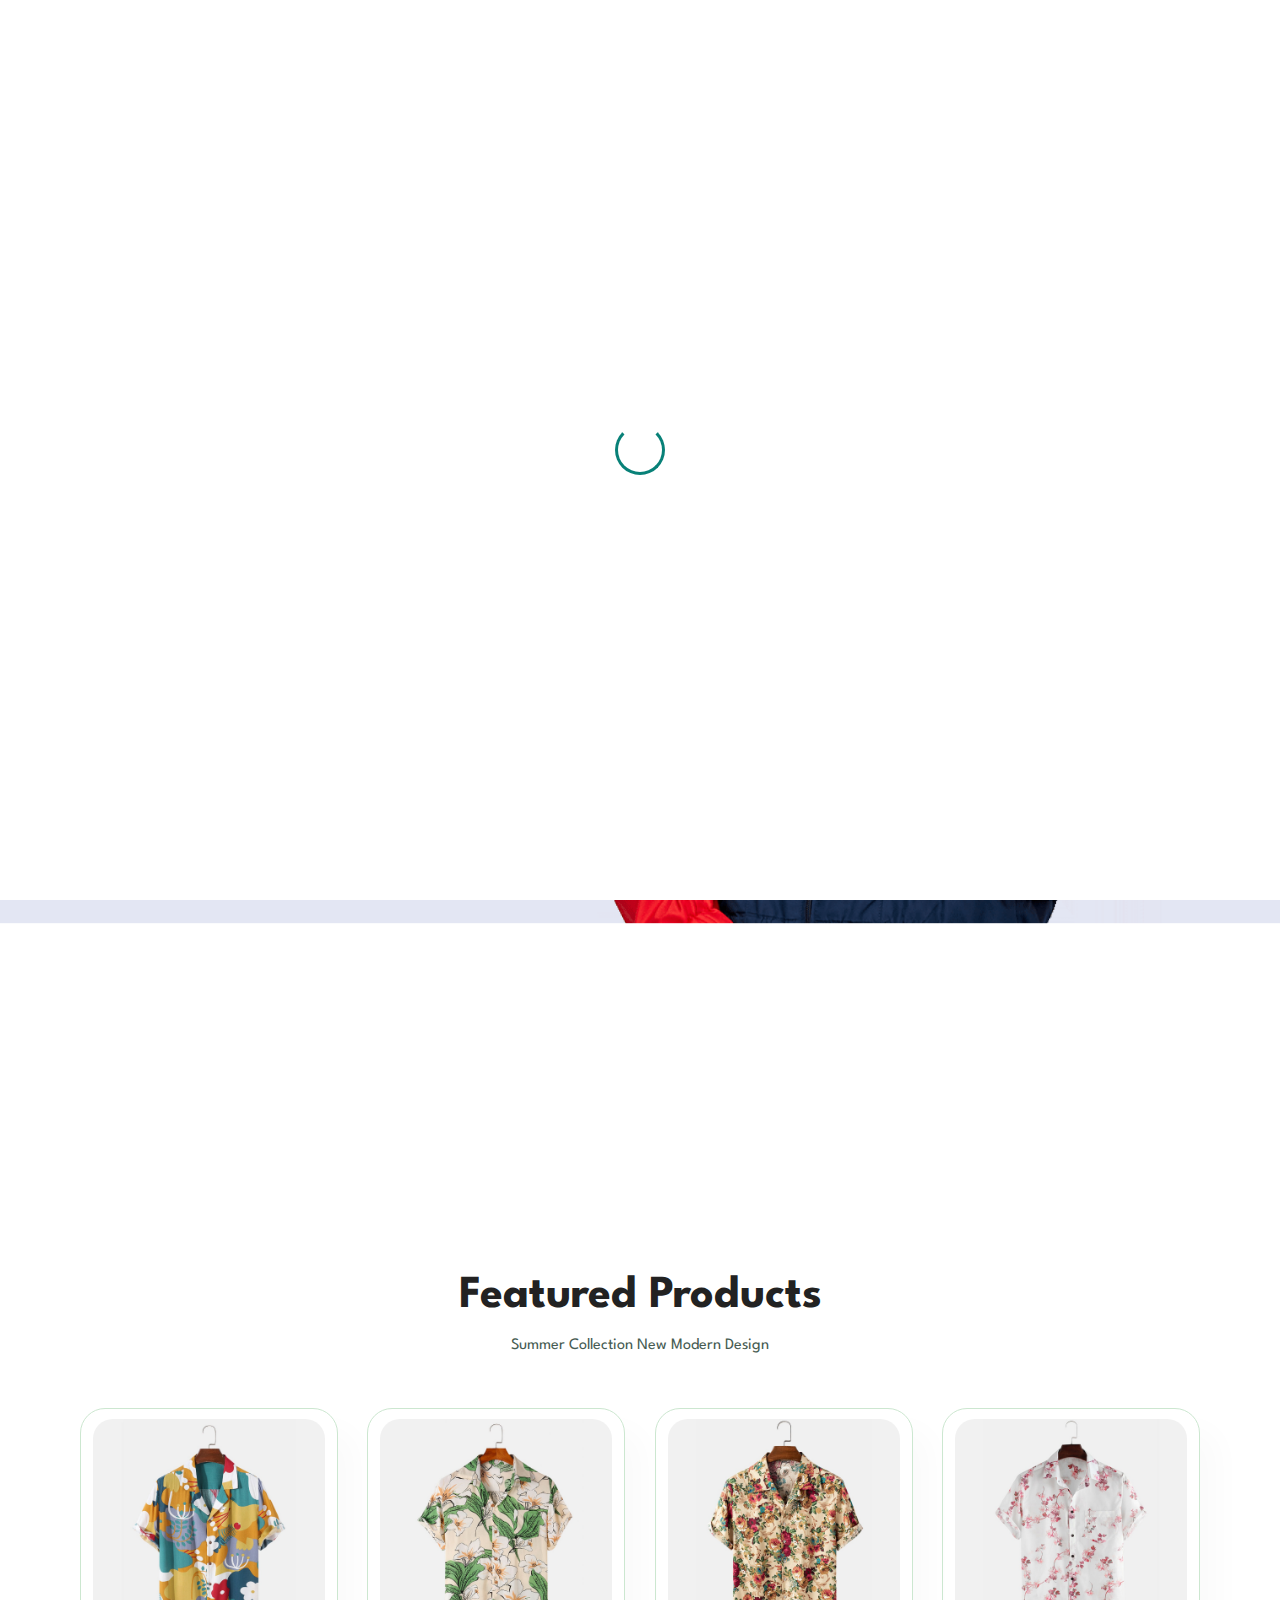
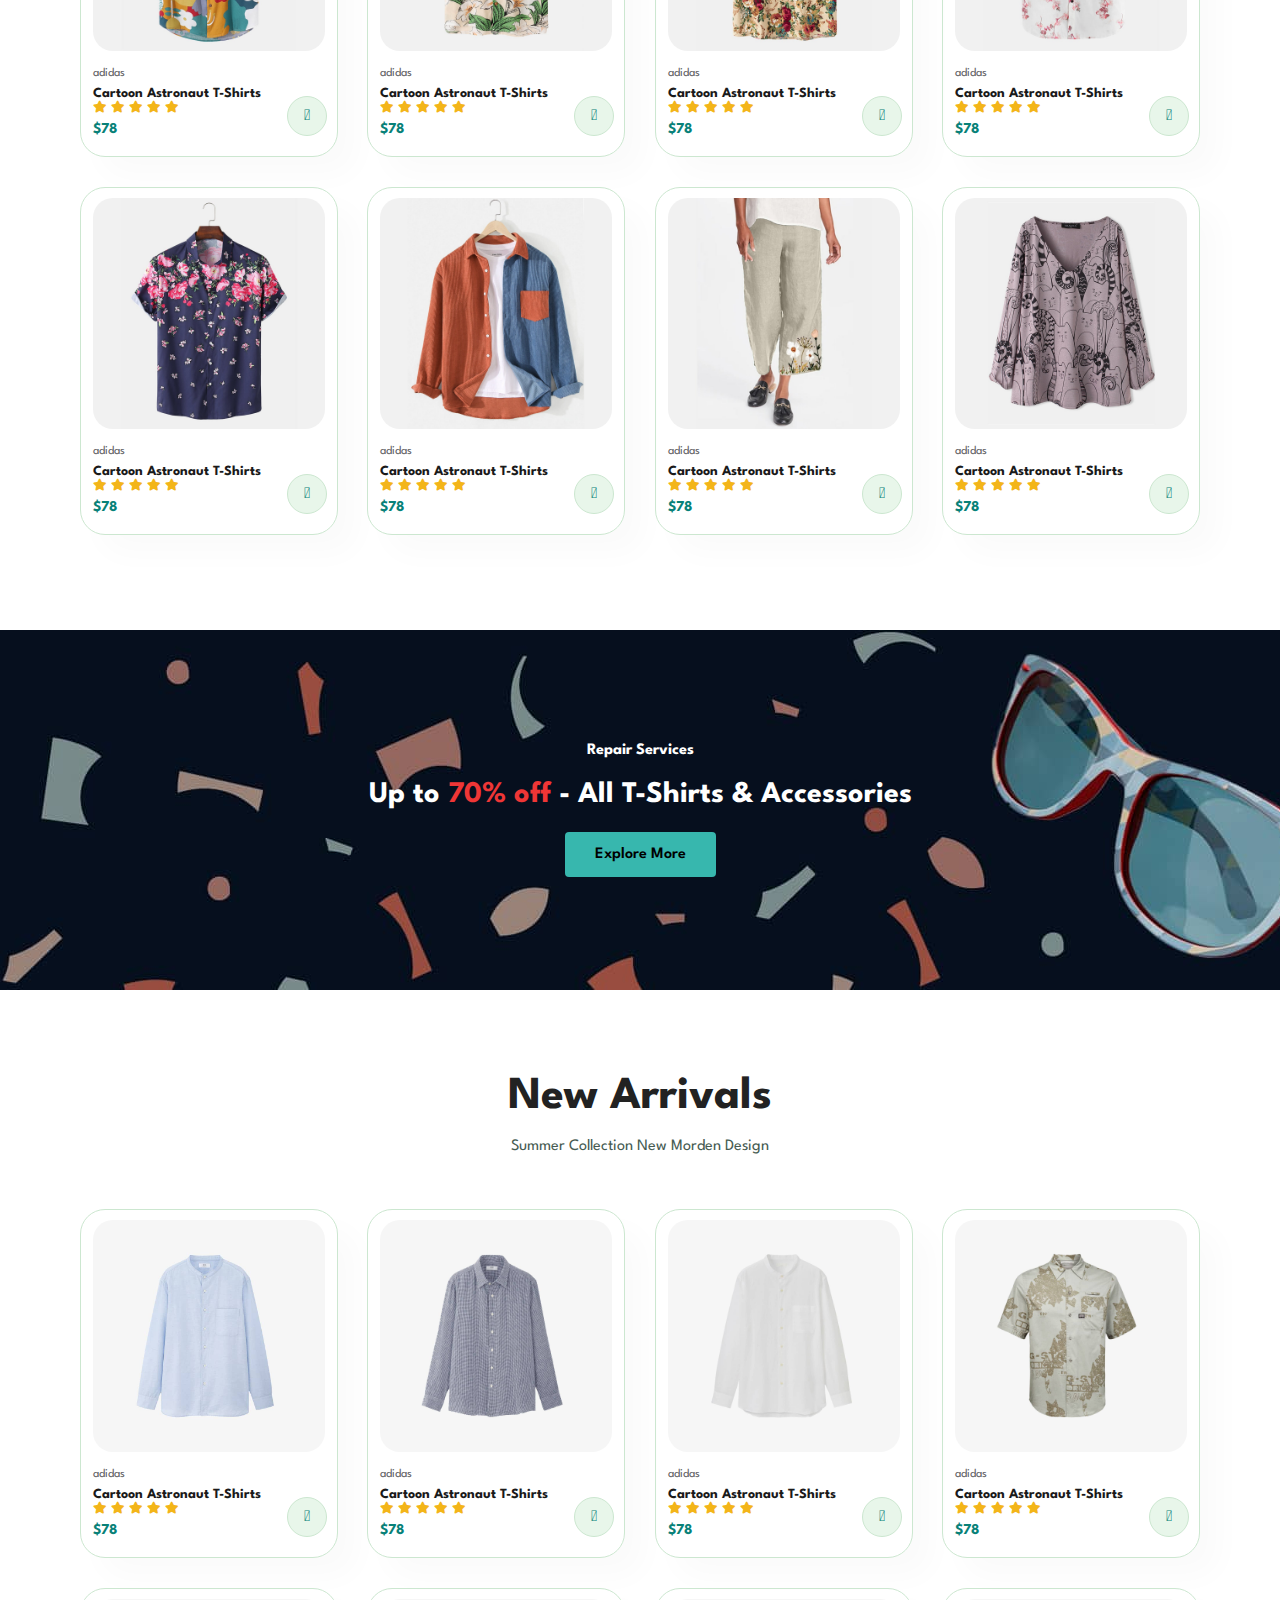
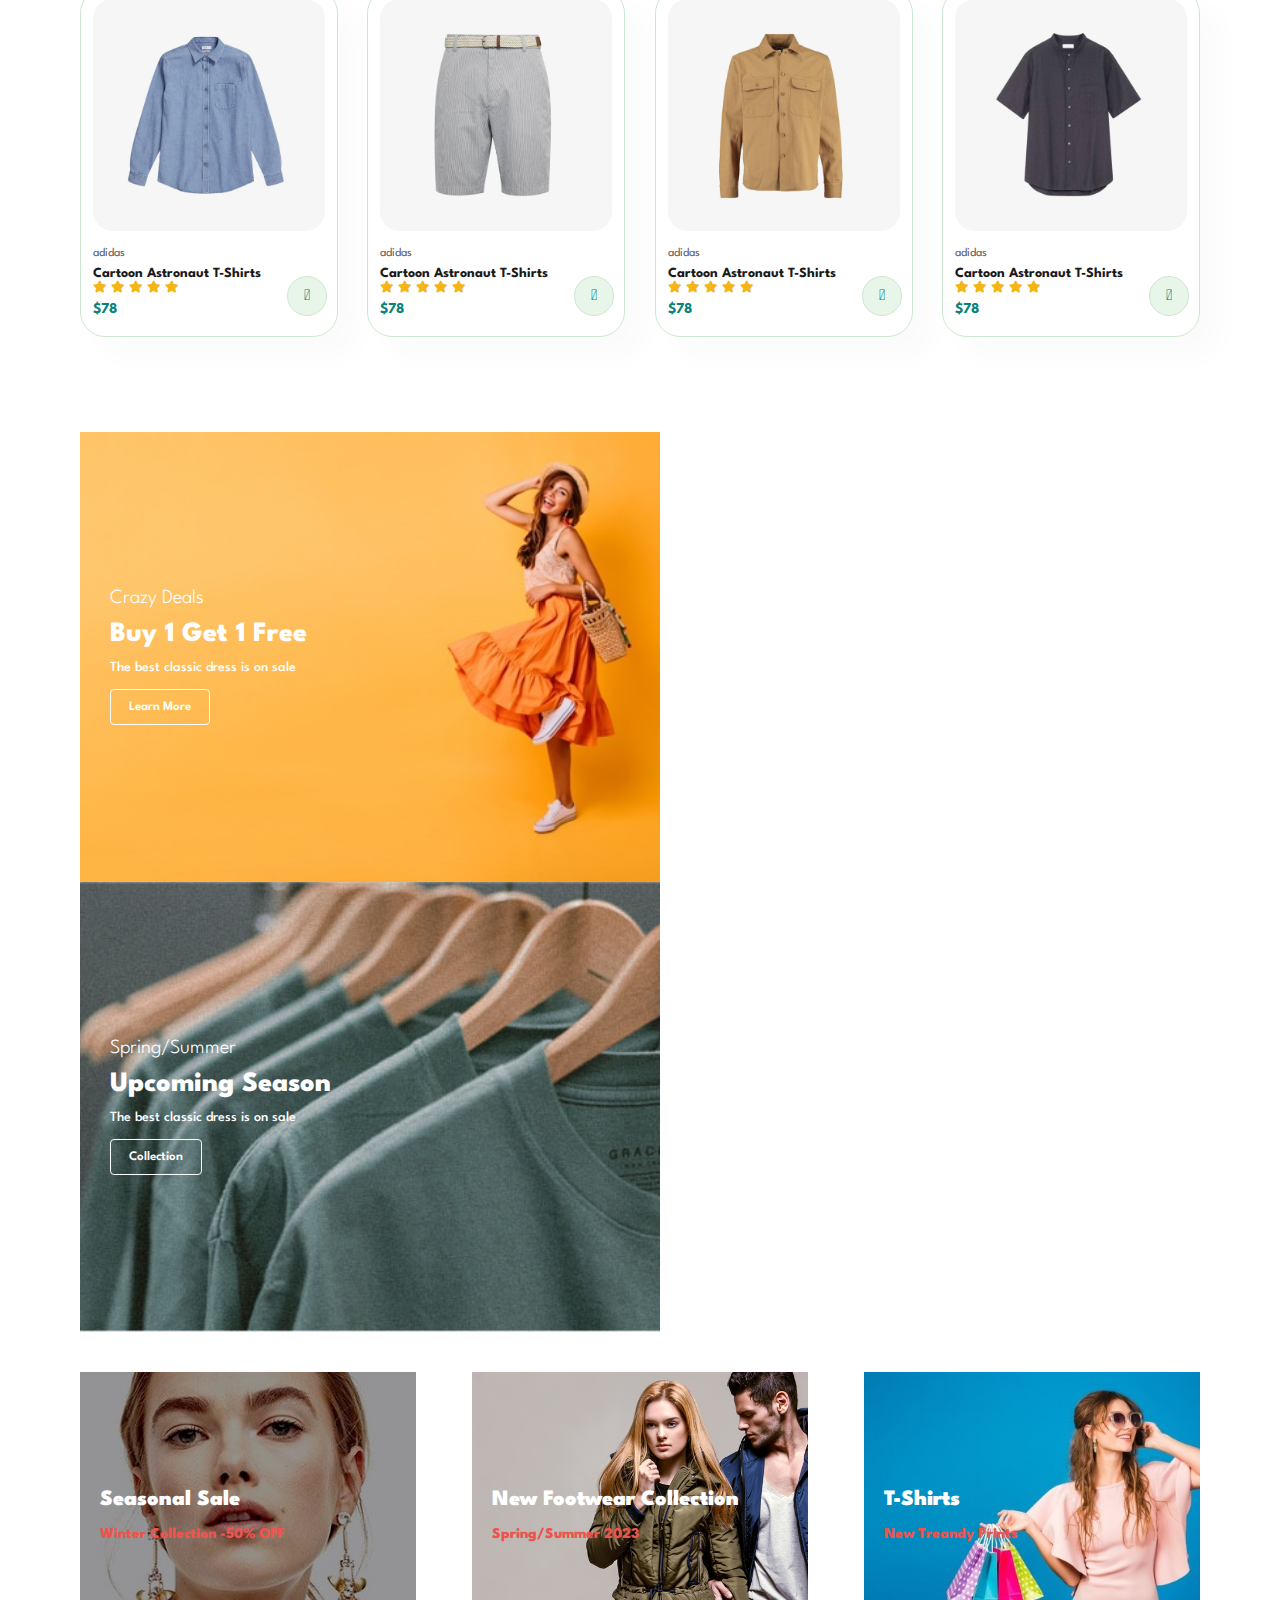
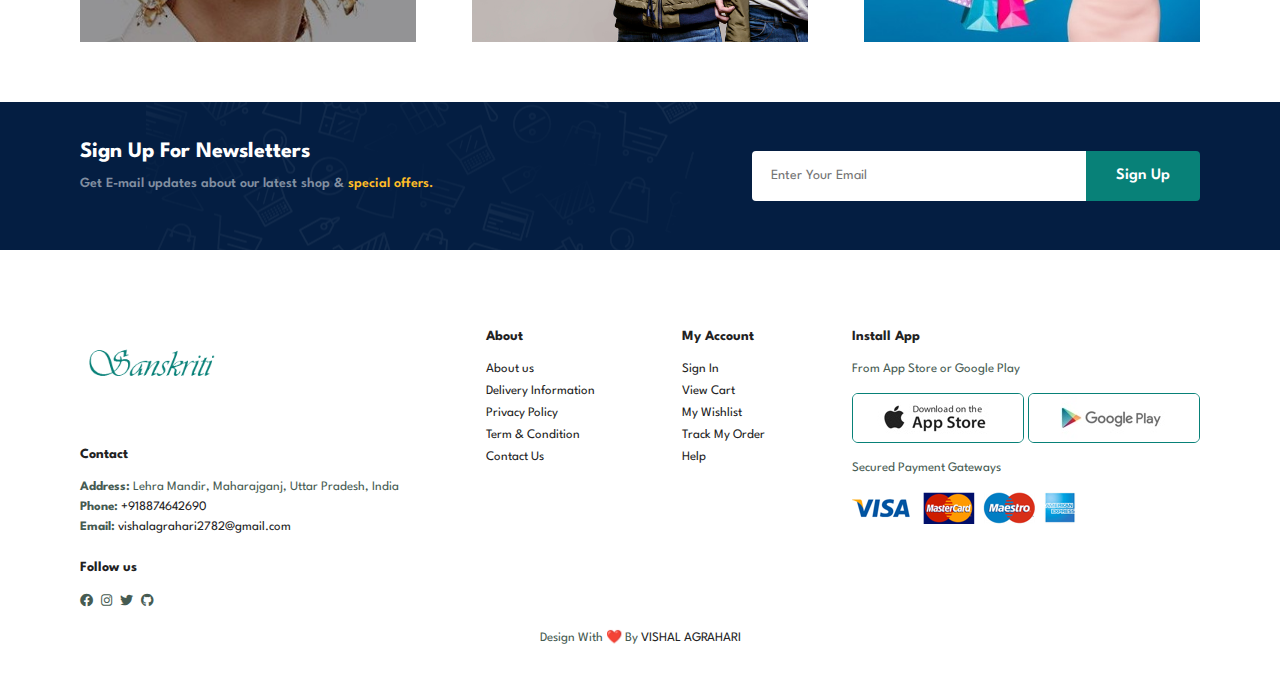
<file: index.html>
<!DOCTYPE html>
<html lang="en">
<head>
    <meta charset="UTF-8">
    <meta http-equiv="X-UA-Compatible" content="IE=edge">
    <meta name="viewport" content="width=device-width, initial-scale=1.0">
    <link href="favi.png" type="image/x-icon" rel="icon">
    <title>Sanskriti Store</title>
    <link rel="stylesheet" href="https://pro.fontawesome.com/releases/v5.15.4/css/all.css"/>
    <script src="https://ajax.googleapis.com/ajax/libs/jquery/3.5.1/jquery.min.js"></script>
    <link href="https://unpkg.com/aos@2.3.1/dist/aos.css" rel="stylesheet">
    <script src="https://unpkg.com/aos@2.3.1/dist/aos.js"></script>
    <link rel="stylesheet" href="style.css">
    <script>
        $(document).ready(function () {
             // will first fade out the loading animation 
             $("#loaderanimate").delay(900).fadeOut("slow", function () {
                 // will fade out the whole DIV that covers the website.
                 $("#loader").fadeOut("slow");
             });
         });
         </script>
</head>
<body>
    <div class="container-fluid">
        <div id="loader">
          <div id="loaderanimate">
            <div class="container">
  <div class="spinner"></div>
</div>
          </div>
      </div>
    </div>
   <section id="header">
            <a href="#"><img src="logo.png" width="140px" alt=""></a>

            <div>
                <ul id="navbar">
                    <li><a class="btn active" href="index.html">Home</a></li>
                    <li><a class="btn" href="shop.html">Shop</a></li>
                    <li><a class="btn" href="blog.html">Blog</a></li>
                    <li><a class="btn" href="about.html">About</a></li>
                    <li><a class="btn" href="contact.html">Contact</a></li>
                    <li id="lg-bag"><a class="btn" href="cart.html"><i class="far fa-shopping-bag"></i></a></li>
                    <li id="lg-bag"><a class="btn" href="#"><i class="far fa-user"></i></a></li>
                    <a href="#" id="close"><i class="far fa-times"></i></a>
                </ul>
            </div>
            <div id="mobile">
                <a href="#"><i class="far fa-user"></i></a>
                <a href="cart.html"><i class="far fa-shopping-bag"></i></a>
                <i id="bar" class="fas fa-outdent"></i>
            </div>
   </section>

   <section id="hero">
    <h4>Trade-in-offer</h4>
    <h2>Super value deals</h2>
    <h1>On all products</h1>
    <p>Save more with coupons & up to 70% off!</p>
    <a href="shop.html"><button>Shop Now</button></a>
   </section>

   <section id="feature" class="section-p1" >
    <div class="fe-box" data-aos="zoom-in"
    data-aos-duration="1000">
        <img src="e commerce/features/f1.png" alt="">
        <h6>Free Shipping</h6>
    </div>

    <div class="fe-box" data-aos="zoom-in"
    data-aos-duration="1000">
        <img src="e commerce/features/f2.png" alt="">
        <h6>Online Order</h6>
    </div>

    <div class="fe-box" data-aos="zoom-in"
    data-aos-duration="1000">
        <img src="e commerce/features/f3.png" alt="">
        <h6>Save Money</h6>
    </div>

    <div class="fe-box" data-aos="zoom-in"
    data-aos-duration="1000">
        <img src="e commerce/features/f4.png" alt="">
        <h6>Promotions</h6>
    </div>

    <div class="fe-box" data-aos="zoom-in"
    data-aos-duration="1000">
        <img src="e commerce/features/f5.png" alt="">
        <h6>Happy Sell</h6>
    </div>

    <div class="fe-box" data-aos="zoom-in"
    data-aos-duration="1000">
        <img src="e commerce/features/f6.png" alt="">
        <h6>24/7 Support</h6>
    </div>
   </section>

   <section id="product1" class="section-p1">
    <h2>Featured Products</h2>
    <p>Summer Collection New Modern Design</p>
    <div class="pro-container" >
        <div class="pro" onclick="window.location.href='s_product.html';">
            <img src="e commerce/products/f1.jpg" alt="">
            <div class="des">
                <span>adidas</span>
                <h5>Cartoon Astronaut T-Shirts</h5>
                <div class="star">
                    <i class="fas fa-star"></i>
                    <i class="fas fa-star"></i>
                    <i class="fas fa-star"></i>
                    <i class="fas fa-star"></i>
                    <i class="fas fa-star"></i>
                </div>
                <h4>$78</h4>
            </div>
            <a href="#"><i class="fal fa-shopping-cart cart"></i></a>
        </div>

        <div class="pro">
            <img src="e commerce/products/f2.jpg" alt="">
            <div class="des">
                <span>adidas</span>
                <h5>Cartoon Astronaut T-Shirts</h5>
                <div class="star">
                    <i class="fas fa-star"></i>
                    <i class="fas fa-star"></i>
                    <i class="fas fa-star"></i>
                    <i class="fas fa-star"></i>
                    <i class="fas fa-star"></i>
                </div>
                <h4>$78</h4>
            </div>
            <a href="#"><i class="fal fa-shopping-cart cart"></i></a>
        </div>

        <div class="pro">
            <img src="e commerce/products/f3.jpg" alt="">
            <div class="des">
                <span>adidas</span>
                <h5>Cartoon Astronaut T-Shirts</h5>
                <div class="star">
                    <i class="fas fa-star"></i>
                    <i class="fas fa-star"></i>
                    <i class="fas fa-star"></i>
                    <i class="fas fa-star"></i>
                    <i class="fas fa-star"></i>
                </div>
                <h4>$78</h4>
            </div>
            <a href="#"><i class="fal fa-shopping-cart cart"></i></a>
        </div>

        <div class="pro">
            <img src="e commerce/products/f4.jpg" alt="">
            <div class="des">
                <span>adidas</span>
                <h5>Cartoon Astronaut T-Shirts</h5>
                <div class="star">
                    <i class="fas fa-star"></i>
                    <i class="fas fa-star"></i>
                    <i class="fas fa-star"></i>
                    <i class="fas fa-star"></i>
                    <i class="fas fa-star"></i>
                </div>
                <h4>$78</h4>
            </div>
            <a href="#"><i class="fal fa-shopping-cart cart"></i></a>
        </div>

        <div class="pro">
            <img src="e commerce/products/f5.jpg" alt="">
            <div class="des">
                <span>adidas</span>
                <h5>Cartoon Astronaut T-Shirts</h5>
                <div class="star">
                    <i class="fas fa-star"></i>
                    <i class="fas fa-star"></i>
                    <i class="fas fa-star"></i>
                    <i class="fas fa-star"></i>
                    <i class="fas fa-star"></i>
                </div>
                <h4>$78</h4>
            </div>
            <a href="#"><i class="fal fa-shopping-cart cart"></i></a>
        </div>

        <div class="pro">
            <img src="e commerce/products/f6.jpg" alt="">
            <div class="des">
                <span>adidas</span>
                <h5>Cartoon Astronaut T-Shirts</h5>
                <div class="star">
                    <i class="fas fa-star"></i>
                    <i class="fas fa-star"></i>
                    <i class="fas fa-star"></i>
                    <i class="fas fa-star"></i>
                    <i class="fas fa-star"></i>
                </div>
                <h4>$78</h4>
            </div>
            <a href="#"><i class="fal fa-shopping-cart cart"></i></a>
        </div>

        <div class="pro">
            <img src="e commerce/products/f7.jpg" alt="">
            <div class="des">
                <span>adidas</span>
                <h5>Cartoon Astronaut T-Shirts</h5>
                <div class="star">
                    <i class="fas fa-star"></i>
                    <i class="fas fa-star"></i>
                    <i class="fas fa-star"></i>
                    <i class="fas fa-star"></i>
                    <i class="fas fa-star"></i>
                </div>
                <h4>$78</h4>
            </div>
            <a href="#"><i class="fal fa-shopping-cart cart"></i></a>
        </div>

        <div class="pro">
            <img src="e commerce/products/f8.jpg" alt="">
            <div class="des">
                <span>adidas</span>
                <h5>Cartoon Astronaut T-Shirts</h5>
                <div class="star">
                    <i class="fas fa-star"></i>
                    <i class="fas fa-star"></i>
                    <i class="fas fa-star"></i>
                    <i class="fas fa-star"></i>
                    <i class="fas fa-star"></i>
                </div>
                <h4>$78</h4>
            </div>
            <a href="#"><i class="fal fa-shopping-cart cart"></i></a>
        </div>
    </div>
   </section>

   <section id="banner" class="section-m1">
    <h4>Repair Services</h4>
    <h2>Up to <span>70% off</span>  - All T-Shirts & Accessories</h2>
    <button class="normal">Explore More</button>
   </section>

   <section id="product1" class="section-p1">
    <h2>New Arrivals</h2>
    <p>Summer Collection New Morden Design</p>
    <div class="pro-container">
        <div class="pro">
            <img src="e commerce/products/n1.jpg" alt="">
            <div class="des">
                <span>adidas</span>
                <h5>Cartoon Astronaut T-Shirts</h5>
                <div class="star">
                    <i class="fas fa-star"></i>
                    <i class="fas fa-star"></i>
                    <i class="fas fa-star"></i>
                    <i class="fas fa-star"></i>
                    <i class="fas fa-star"></i>
                </div>
                <h4>$78</h4>
            </div>
            <a href="#"><i class="fal fa-shopping-cart cart"></i></a>
        </div>

        <div class="pro">
            <img src="e commerce/products/n2.jpg" alt="">
            <div class="des">
                <span>adidas</span>
                <h5>Cartoon Astronaut T-Shirts</h5>
                <div class="star">
                    <i class="fas fa-star"></i>
                    <i class="fas fa-star"></i>
                    <i class="fas fa-star"></i>
                    <i class="fas fa-star"></i>
                    <i class="fas fa-star"></i>
                </div>
                <h4>$78</h4>
            </div>
            <a href="#"><i class="fal fa-shopping-cart cart"></i></a>
        </div>

        <div class="pro">
            <img src="e commerce/products/n3.jpg" alt="">
            <div class="des">
                <span>adidas</span>
                <h5>Cartoon Astronaut T-Shirts</h5>
                <div class="star">
                    <i class="fas fa-star"></i>
                    <i class="fas fa-star"></i>
                    <i class="fas fa-star"></i>
                    <i class="fas fa-star"></i>
                    <i class="fas fa-star"></i>
                </div>
                <h4>$78</h4>
            </div>
            <a href="#"><i class="fal fa-shopping-cart cart"></i></a>
        </div>

        <div class="pro">
            <img src="e commerce/products/n4.jpg" alt="">
            <div class="des">
                <span>adidas</span>
                <h5>Cartoon Astronaut T-Shirts</h5>
                <div class="star">
                    <i class="fas fa-star"></i>
                    <i class="fas fa-star"></i>
                    <i class="fas fa-star"></i>
                    <i class="fas fa-star"></i>
                    <i class="fas fa-star"></i>
                </div>
                <h4>$78</h4>
            </div>
            <a href="#"><i class="fal fa-shopping-cart cart"></i></a>
        </div>

        <div class="pro">
            <img src="e commerce/products/n5.jpg" alt="">
            <div class="des">
                <span>adidas</span>
                <h5>Cartoon Astronaut T-Shirts</h5>
                <div class="star">
                    <i class="fas fa-star"></i>
                    <i class="fas fa-star"></i>
                    <i class="fas fa-star"></i>
                    <i class="fas fa-star"></i>
                    <i class="fas fa-star"></i>
                </div>
                <h4>$78</h4>
            </div>
            <a href="#"><i class="fal fa-shopping-cart cart"></i></a>
        </div>

        <div class="pro">
            <img src="e commerce/products/n6.jpg" alt="">
            <div class="des">
                <span>adidas</span>
                <h5>Cartoon Astronaut T-Shirts</h5>
                <div class="star">
                    <i class="fas fa-star"></i>
                    <i class="fas fa-star"></i>
                    <i class="fas fa-star"></i>
                    <i class="fas fa-star"></i>
                    <i class="fas fa-star"></i>
                </div>
                <h4>$78</h4>
            </div>
            <a href="#"><i class="fal fa-shopping-cart cart"></i></a>
        </div>

        <div class="pro">
            <img src="e commerce/products/n7.jpg" alt="">
            <div class="des">
                <span>adidas</span>
                <h5>Cartoon Astronaut T-Shirts</h5>
                <div class="star">
                    <i class="fas fa-star"></i>
                    <i class="fas fa-star"></i>
                    <i class="fas fa-star"></i>
                    <i class="fas fa-star"></i>
                    <i class="fas fa-star"></i>
                </div>
                <h4>$78</h4>
            </div>
            <a href="#"><i class="fal fa-shopping-cart cart"></i></a>
        </div>

        <div class="pro">
            <img src="e commerce/products/n8.jpg" alt="">
            <div class="des">
                <span>adidas</span>
                <h5>Cartoon Astronaut T-Shirts</h5>
                <div class="star">
                    <i class="fas fa-star"></i>
                    <i class="fas fa-star"></i>
                    <i class="fas fa-star"></i>
                    <i class="fas fa-star"></i>
                    <i class="fas fa-star"></i>
                </div>
                <h4>$78</h4>
            </div>
            <a href="#"><i class="fal fa-shopping-cart cart"></i></a>
        </div>
    </div>
   </section>

   <section id="sm-banner" class="section-p1">
    <div class="banner-box">
        <h4>Crazy Deals</h4>
        <h2>Buy 1 Get 1 Free</h2>
        <span>The best classic dress is on sale</span>
        <button class="white">Learn More</button>
    </div>

    <div class="banner-box banner-box2">
        <h4>Spring/Summer</h4>
        <h2>Upcoming Season</h2>
        <span>The best classic dress is on sale</span>
        <button class="white">Collection</button>
    </div>
   </section>

   <section id="banner3">
    <div class="banner-box">
        <h2>Seasonal Sale</h2>
        <h3>Winter Collection -50% OFF</h3>
    </div>

    <div class="banner-box banner-box2">
        <h2>New Footwear Collection</h2>
        <h3>Spring/Summer 2023</h3>
    </div>

    <div class="banner-box banner-box3">
        <h2>T-Shirts</h2>
        <h3>New Treandy Prints</h3>
    </div>
   </section>
   
   <section id="newsletter" class="section-p1 section-m1">
    <div class="newstext">
        <h4>Sign Up For Newsletters</h4>
        <p>Get E-mail updates about our latest shop & <span>special offers.</span></p>
    </div>
    <div class="form">
        <input type="email" placeholder="Enter Your Email">
        <button class="normal">Sign Up</button>
    </div>
   </section>

   <footer class="section-p1">
    <div class="col">
        <a href="index.html"><img class="logo" src="logo.png" width="150px" alt=""></a>
        <h4>Contact</h4>
        <p><strong>Address:</strong> Lehra Mandir, Maharajganj, Uttar Pradesh, India</p>
        <p><strong>Phone:</strong> <a href="tel:+918874642690">+918874642690</a></p>
        <p><strong>Email:</strong><a href="mailto:vishalagrahari2782@gmail.com"> vishalagrahari2782@gmail.com</a></p>
        <div class="follow">
            <h4>Follow us</h4>
            <div class="icon">
                <a href="https://www.facebook.com/vishalagrahari.vishalagrahari.3"><i class="fab fa-facebook"></i></a>
                <a href="https://www.instagram.com/vishalagrahari2001/"><i class="fab fa-instagram"></i></a>
                <a href="https://twitter.com/VishalA31351380"><i class="fab fa-twitter"></i></a>
                <a href="https://github.com/Vishu718"><i class="fab fa-github"></i></a>
            </div>
        </div>
    </div>

    <div class="col">
        <h4>About</h4>
        <a href="about.html">About us</a>
        <a href="#">Delivery Information</a>
        <a href="#">Privacy Policy</a>
        <a href="#">Term & Condition</a>
        <a href="contact.html">Contact Us</a>
    </div>

    <div class="col">
        <h4>My Account</h4>
        <a href="#">Sign In </a>
        <a href="cart.html">View Cart</a>
        <a href="#">My Wishlist</a>
        <a href="#">Track My Order</a>
        <a href="#">Help</a>
    </div>

    <div class="col install">
        <h4>Install App</h4>
        <p>From App Store or Google Play</p>
        <div class="row">
            <img src="e commerce/pay/app.jpg" alt="">
            <img src="e commerce/pay/play.jpg" alt="">
        </div>
        <p>Secured Payment Gateways</p>
        <img src="e commerce/pay/pay.png" alt="">
    </div>

    <div class="copyright">
        <p>Design With ❤️ By <a href="https://www.instagram.com/vishalagrahari2001/">VISHAL AGRAHARI</a></p>
    </div>
   </footer>
    <script src="main.js"></script>
</body>
</html>
</file>
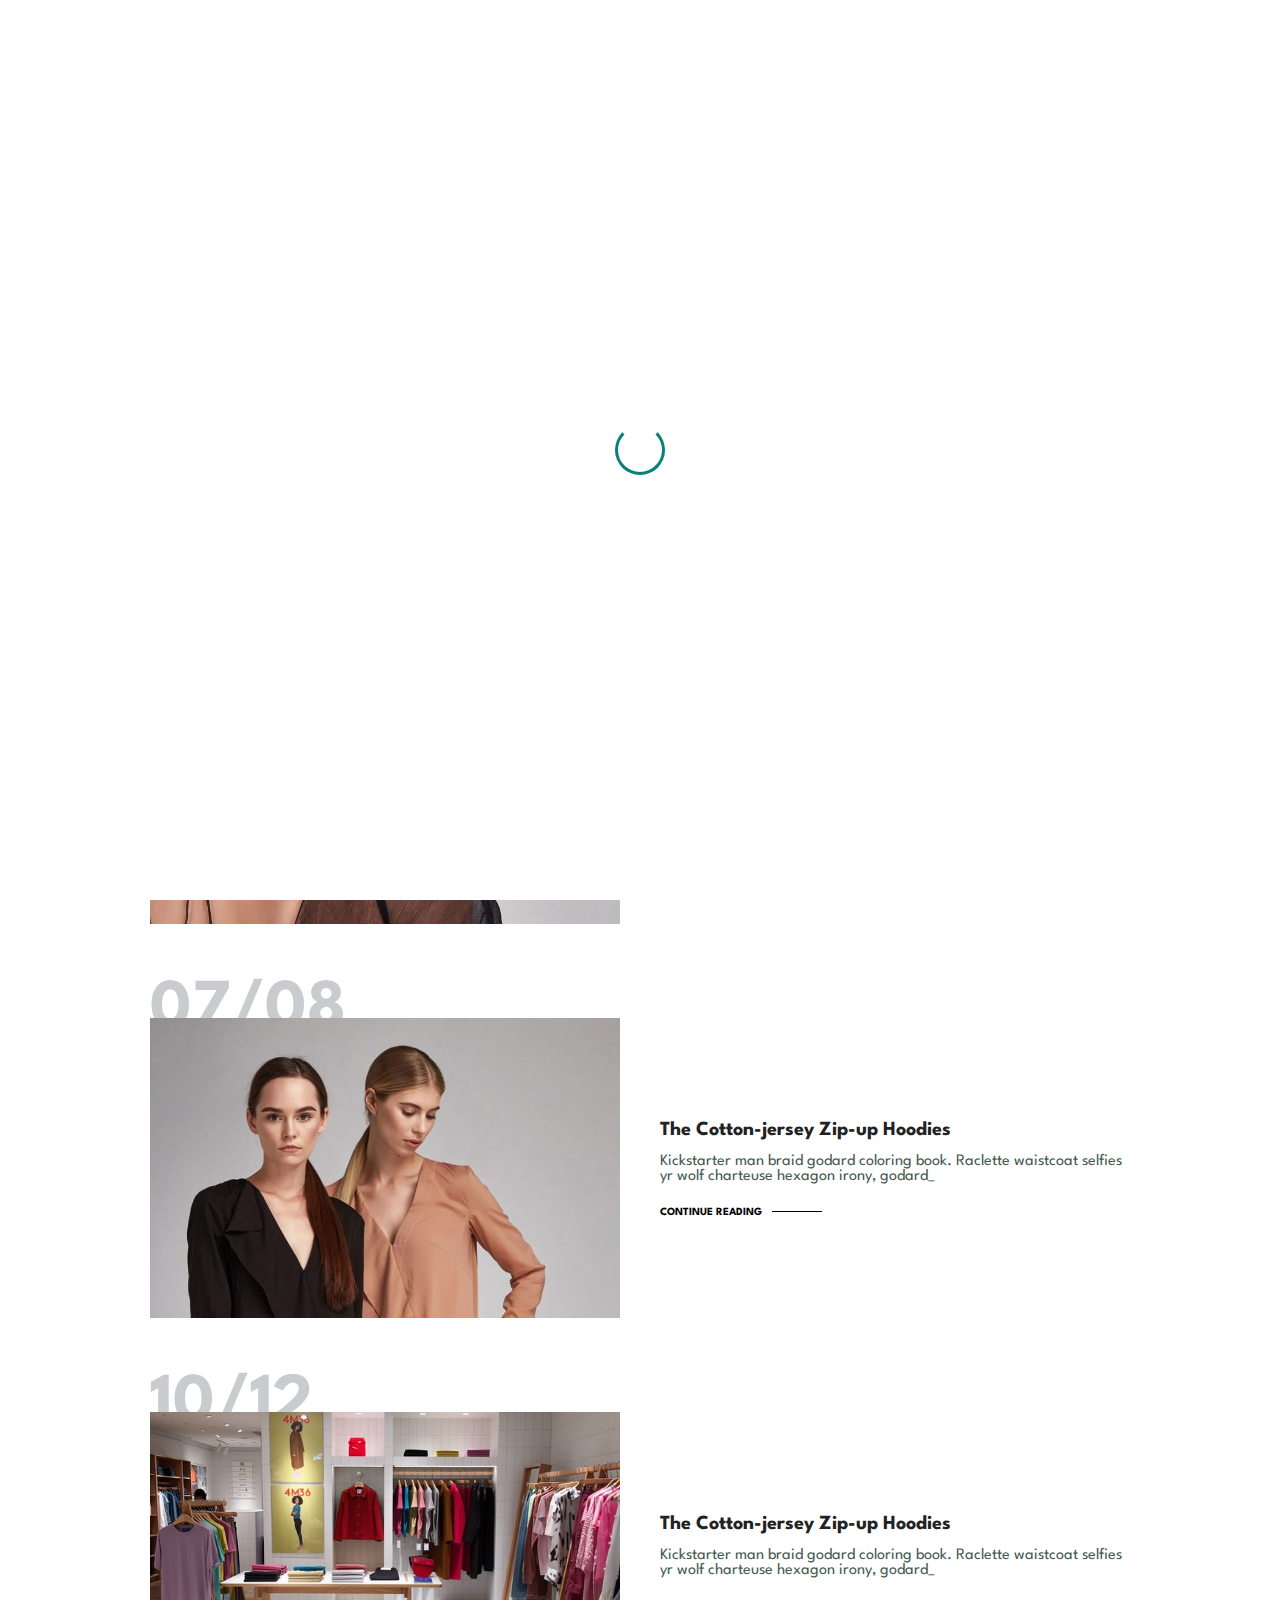
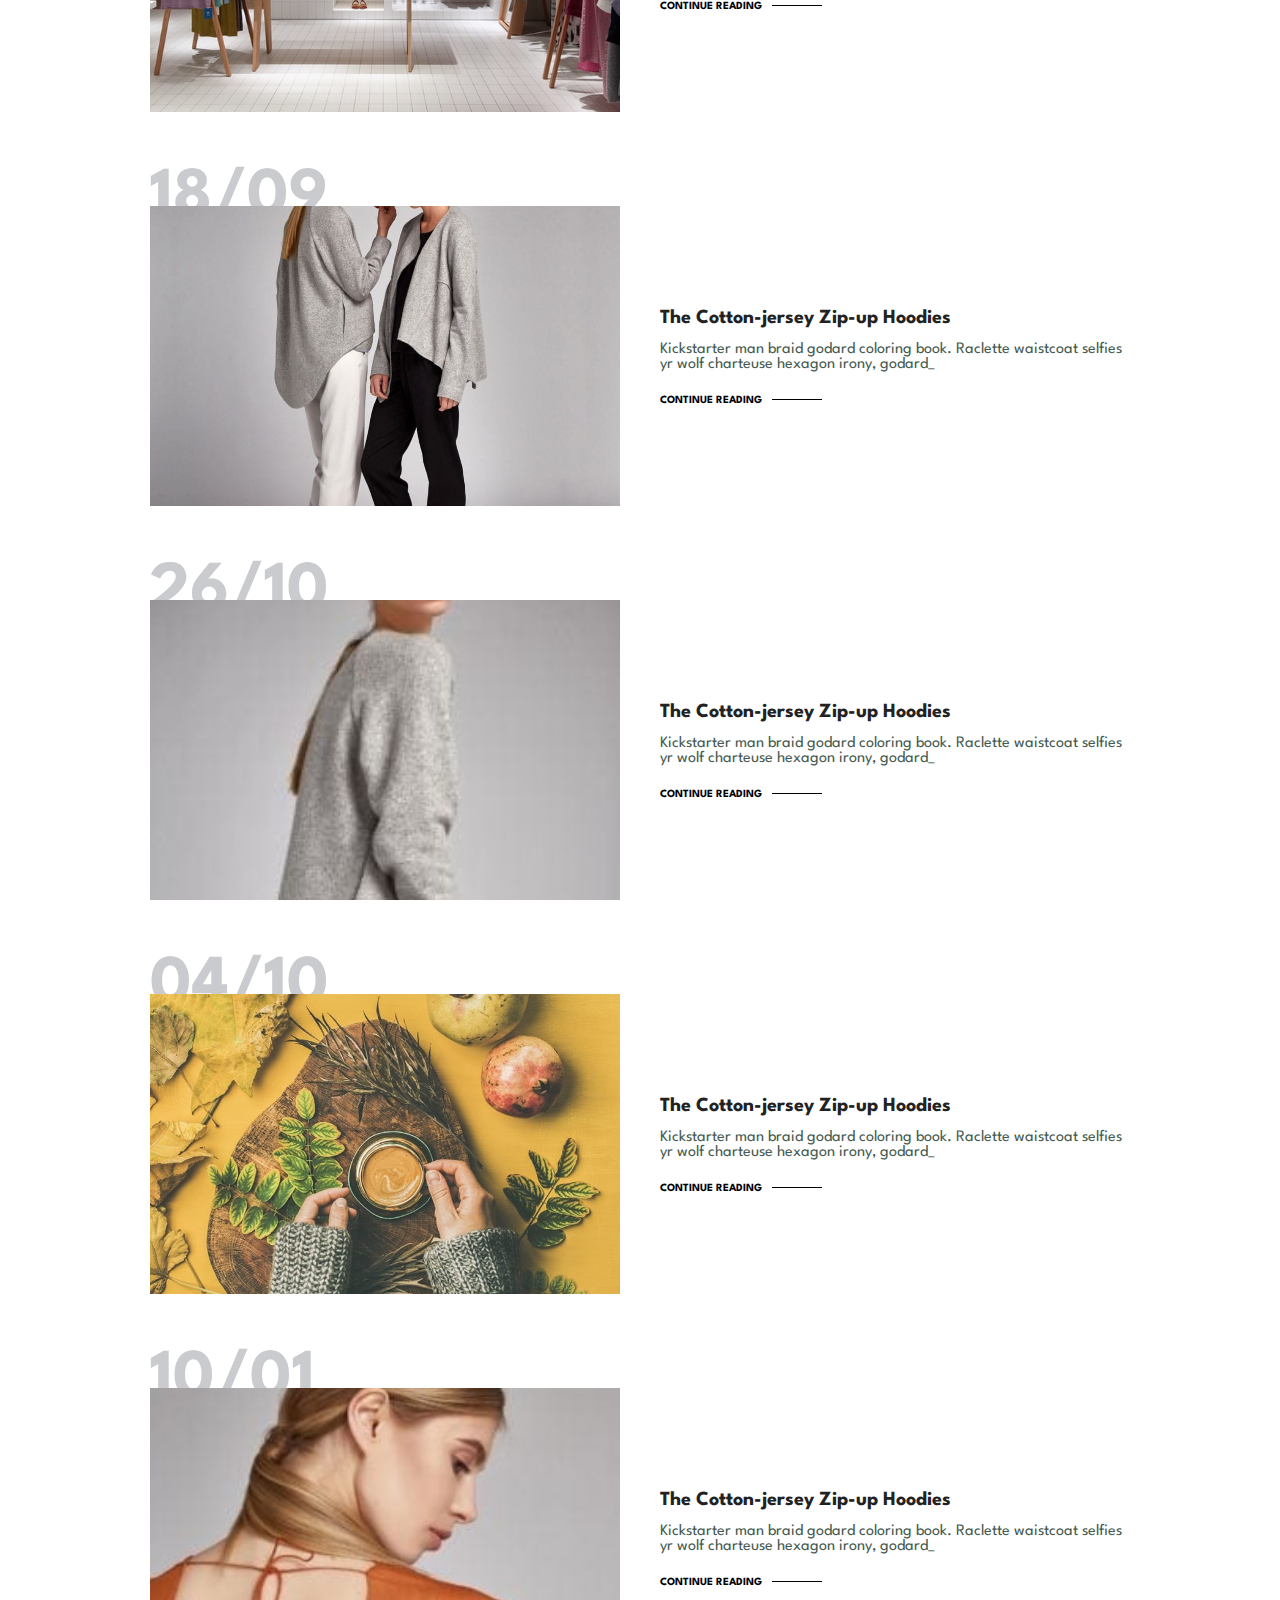
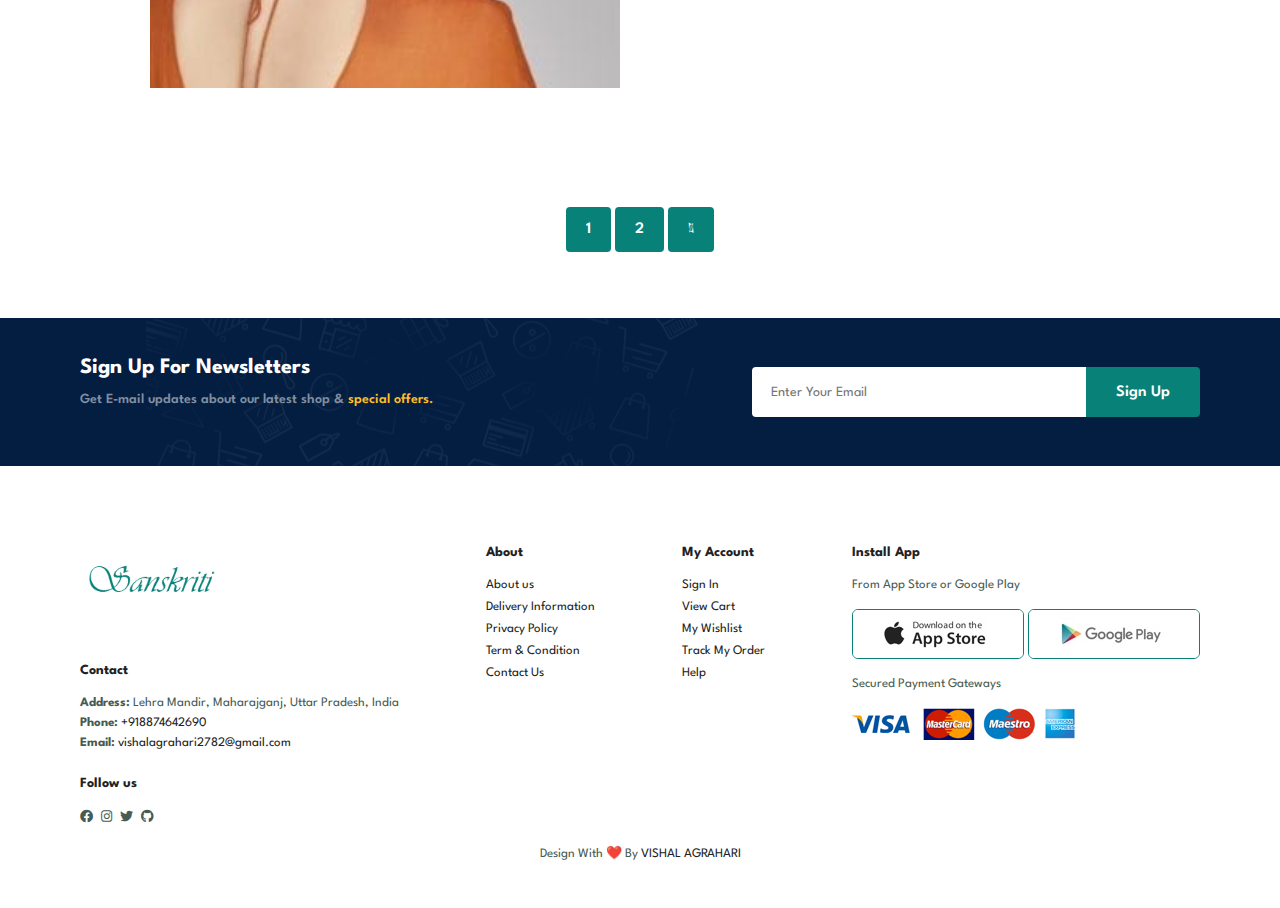
<file: blog.html>
<!DOCTYPE html>
<html lang="en">
<head>
    <meta charset="UTF-8">
    <meta http-equiv="X-UA-Compatible" content="IE=edge">
    <meta name="viewport" content="width=device-width, initial-scale=1.0">
    <link href="favi.png" type="image/x-icon" rel="icon">
    <title>Blog</title>
    <link rel="stylesheet" href="https://pro.fontawesome.com/releases/v5.15.4/css/all.css"/>
    <script src="https://ajax.googleapis.com/ajax/libs/jquery/3.5.1/jquery.min.js"></script>
    <link href="https://unpkg.com/aos@2.3.1/dist/aos.css" rel="stylesheet">
    <script src="https://unpkg.com/aos@2.3.1/dist/aos.js"></script>
    <link rel="stylesheet" href="style.css">
    <script>
        $(document).ready(function () {
             // will first fade out the loading animation 
             $("#loaderanimate").delay(900).fadeOut("slow", function () {
                 // will fade out the whole DIV that covers the website.
                 $("#loader").fadeOut("slow");
             });
         });
         </script>
</head>
<body>
    <div class="container-fluid">
        <div id="loader">
          <div id="loaderanimate">
            <div class="container">
  <div class="spinner"></div>
</div>
          </div>
      </div>
      </div>
   <section id="header">
            <a href="#"><img src="logo.png" width="140px" alt=""></a>

            <div>
                <ul id="navbar">
                    <li><a class="btn" href="index.html">Home</a></li>
                    <li><a class="btn" href="shop.html">Shop</a></li>
                    <li><a class="btn active" href="blog.html">Blog</a></li>
                    <li><a class="btn" href="about.html">About</a></li>
                    <li><a class="btn" href="contact.html">Contact</a></li>
                    <li id="lg-bag"><a class="btn" href="cart.html"><i class="far fa-shopping-bag"></i></a></li>
                    <li id="lg-bag"><a class="btn" href="#"><i class="far fa-user"></i></a></li>
                    <a href="#" id="close"><i class="far fa-times"></i></a>
                </ul>
            </div>
            <div id="mobile">
                <a class="btn" href="#"><i class="far fa-user"></i></a>
                <a href="cart.html"><i class="far fa-shopping-bag"></i></a>
                <i id="bar" class="fas fa-outdent"></i>
            </div>
   </section>

   <section id="page-header" class="blog-header">
    
    <h2>#readmore</h2>
   
    <p>Read all case studies about our products</p>
   
   </section>

   <section id="blog">
    <div class="blog-box">
        <div class="blog-img">
            <img src="e commerce/blog/b1 (1).jpg" alt="">
        </div>
        <div class="blog-details">
            <h4>The Cotton-jersey Zip-up Hoodies</h4>
            <p>Kickstarter man braid godard coloring book. Raclette waistcoat selfies yr wolf charteuse hexagon irony, godard_</p>
            <a href="#">CONTINUE READING</a>
        </div>
        <h1>11/12</h1>
    </div>

    <div class="blog-box">
        <div class="blog-img">
            <img src="e commerce/blog/b2.jpg" alt="">
        </div>
        <div class="blog-details">
            <h4>The Cotton-jersey Zip-up Hoodies</h4>
            <p>Kickstarter man braid godard coloring book. Raclette waistcoat selfies yr wolf charteuse hexagon irony, godard_</p>
            <a href="#">CONTINUE READING</a>
        </div>
        <h1>07/08</h1>
    </div>

    <div class="blog-box">
        <div class="blog-img">
            <img src="e commerce/blog/b3.jpg" alt="">
        </div>
        <div class="blog-details">
            <h4>The Cotton-jersey Zip-up Hoodies</h4>
            <p>Kickstarter man braid godard coloring book. Raclette waistcoat selfies yr wolf charteuse hexagon irony, godard_</p>
            <a href="#">CONTINUE READING</a>
        </div>
        <h1>10/12</h1>
    </div>

    <div class="blog-box">
        <div class="blog-img">
            <img src="e commerce/blog/b4.jpg" alt="">
        </div>
        <div class="blog-details">
            <h4>The Cotton-jersey Zip-up Hoodies</h4>
            <p>Kickstarter man braid godard coloring book. Raclette waistcoat selfies yr wolf charteuse hexagon irony, godard_</p>
            <a href="#">CONTINUE READING</a>
        </div>
        <h1>18/09</h1>
    </div>

    <div class="blog-box">
        <div class="blog-img">
            <img src="e commerce/blog/b5.jpg" alt="">
        </div>
        <div class="blog-details">
            <h4>The Cotton-jersey Zip-up Hoodies</h4>
            <p>Kickstarter man braid godard coloring book. Raclette waistcoat selfies yr wolf charteuse hexagon irony, godard_</p>
            <a href="#">CONTINUE READING</a>
        </div>
        <h1>26/10</h1>
    </div>

    <div class="blog-box">
        <div class="blog-img">
            <img src="e commerce/blog/b6.jpg" alt="">
        </div>
        <div class="blog-details">
            <h4>The Cotton-jersey Zip-up Hoodies</h4>
            <p>Kickstarter man braid godard coloring book. Raclette waistcoat selfies yr wolf charteuse hexagon irony, godard_</p>
            <a href="#">CONTINUE READING</a>
        </div>
        <h1>04/10</h1>
    </div>

    <div class="blog-box">
        <div class="blog-img">
            <img src="e commerce/blog/b7.jpg" alt="">
        </div>
        <div class="blog-details">
            <h4>The Cotton-jersey Zip-up Hoodies</h4>
            <p>Kickstarter man braid godard coloring book. Raclette waistcoat selfies yr wolf charteuse hexagon irony, godard_</p>
            <a href="#">CONTINUE READING</a>
        </div>
        <h1>10/01</h1>
    </div>
   </section>

   <section id="pagination" class="section-p1">
    <a href="#">1</a>
    <a href="#">2</a>
    <a href="#"><i class="fal fa-long-arrow-alt-right"></i></a>
   </section>

   <section id="newsletter" class="section-p1 section-m1">
    <div class="newstext">
        <h4>Sign Up For Newsletters</h4>
        <p>Get E-mail updates about our latest shop & <span>special offers.</span></p>
    </div>
    <div class="form">
        <input type="email" placeholder="Enter Your Email">
        <button class="normal">Sign Up</button>
    </div>
   </section>

   <footer class="section-p1">
    <div class="col">
        <a href="#"><img class="logo" src="logo.png" width="150px" alt=""></a>
        <h4>Contact</h4>
        <p><strong>Address:</strong> Lehra Mandir, Maharajganj, Uttar Pradesh, India</p>
        <p><strong>Phone:</strong> <a href="tel:+918874642690">+918874642690</a></p>
        <p><strong>Email:</strong> <a href="mailto:vishalagrahari2782@gmail.com"> vishalagrahari2782@gmail.com</a></p>
        <div class="follow">
            <h4>Follow us</h4>
            <div class="icon">
                <a href="https://www.facebook.com/vishalagrahari.vishalagrahari.3"><i class="fab fa-facebook"></i></a>
                <a href="https://www.instagram.com/vishalagrahari2001/"><i class="fab fa-instagram"></i></a>
                <a href="https://twitter.com/VishalA31351380"><i class="fab fa-twitter"></i></a>
                <a href="https://github.com/Vishu718"><i class="fab fa-github"></i></a>
            </div>
        </div>
    </div>

    <div class="col">
        <h4>About</h4>
        <a href="about.html">About us</a>
        <a href="#">Delivery Information</a>
        <a href="#">Privacy Policy</a>
        <a href="#">Term & Condition</a>
        <a href="contact.html">Contact Us</a>
    </div>

    <div class="col">
        <h4>My Account</h4>
        <a href="#">Sign In </a>
        <a href="cart.html">View Cart</a>
        <a href="#">My Wishlist</a>
        <a href="#">Track My Order</a>
        <a href="#">Help</a>
    </div>

    <div class="col install">
        <h4>Install App</h4>
        <p>From App Store or Google Play</p>
        <div class="row">
            <img src="e commerce/pay/app.jpg" alt="">
            <img src="e commerce/pay/play.jpg" alt="">
        </div>
        <p>Secured Payment Gateways</p>
        <img src="e commerce/pay/pay.png" alt="">
    </div>

    <div class="copyright">
        <p>Design With ❤️ By <a href="https://www.instagram.com/vishalagrahari2001/">VISHAL AGRAHARI</a></p>
    </div>
   </footer>
    <script src="main.js"></script>
</body>
</html>
</file>
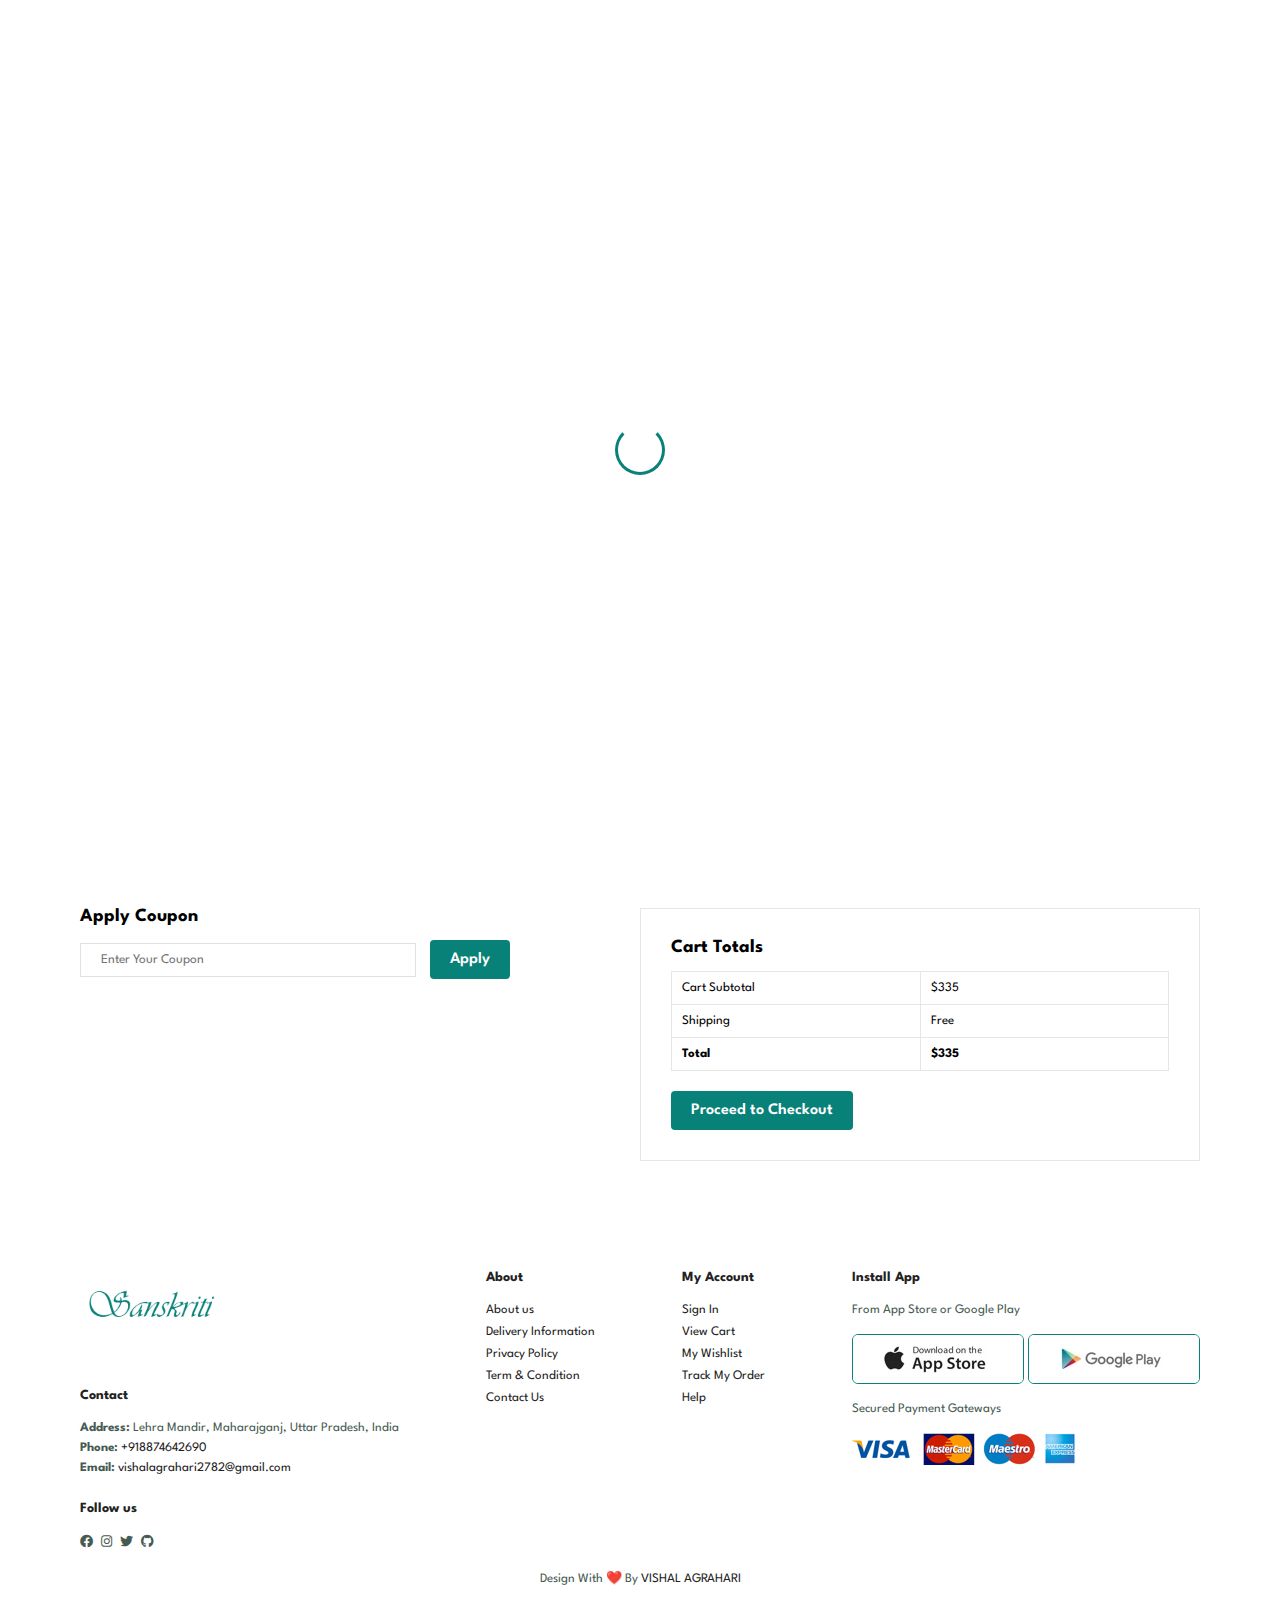
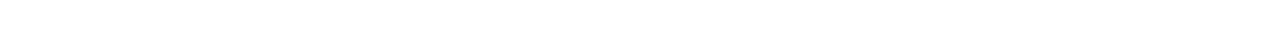
<file: cart.html>
<!DOCTYPE html>
<html lang="en">
<head>
    <meta charset="UTF-8">
    <meta http-equiv="X-UA-Compatible" content="IE=edge">
    <meta name="viewport" content="width=device-width, initial-scale=1.0">
    <link href="favi.png" type="image/x-icon" rel="icon">
    <title>Cart</title>
    <link rel="stylesheet" href="https://pro.fontawesome.com/releases/v5.15.4/css/all.css"/>
    <script src="https://ajax.googleapis.com/ajax/libs/jquery/3.5.1/jquery.min.js"></script>
    <link href="https://unpkg.com/aos@2.3.1/dist/aos.css" rel="stylesheet">
    <script src="https://unpkg.com/aos@2.3.1/dist/aos.js"></script>
    <link rel="stylesheet" href="style.css">
    <script>
        $(document).ready(function () {
             // will first fade out the loading animation 
             $("#loaderanimate").delay(900).fadeOut("slow", function () {
                 // will fade out the whole DIV that covers the website.
                 $("#loader").fadeOut("slow");
             });
         });
         </script>
</head>
<body>
    <div class="container-fluid">
        <div id="loader">
          <div id="loaderanimate">
            <div class="container">
  <div class="spinner"></div>
</div>
          </div>
      </div>
    </div>
   <section id="header">
            <a href="#"><img src="logo.png" width="140px" alt=""></a>

            <div>
                <ul id="navbar">
                    <li><a class="btn" href="index.html">Home</a></li>
                    <li><a class="btn" href="shop.html">Shop</a></li>
                    <li><a class="btn" href="blog.html">Blog</a></li>
                    <li><a class="btn" href="about.html">About</a></li>
                    <li><a class="btn" href="contact.html">Contact</a></li>
                    <li id="lg-bag"><a class="btn active" href="cart.html"><i class="far fa-shopping-bag"></i></a></li>
                    <li id="lg-bag"><a class="btn" href="#"><i class="far fa-user"></i></a></li>
                    <a href="#" id="close"><i class="far fa-times"></i></a>
                </ul>
            </div>
            <div id="mobile">
               <a class="btn" href="#"><i class="far fa-user"></i></a>
                <a class="btn active" href="cart.html"><i class="far fa-shopping-bag"></i></a>
                <i id="bar" class="fas fa-outdent"></i>
            </div>
   </section>

   <section id="page-header" class="about-header">
    
    <h2>#Cart</h2>
   
    <p>One step away..</p>
   
   </section>

   <section id="cart" class="section-p1">
    <table width="100%">
        <thead>
            <tr>
                <td>Remove</td>
                <td>Image</td>
                <td>Product</td>
                <td>Price</td>
                <td>Quantity</td>
                <td>Subtotaly</td>
            </tr>
        </thead>
        <tbody>
            <tr>
                <td><a href="#"><i class="far fa-times-circle"></i></a></td>
                <td><img src="e commerce/products/f1.jpg" alt=""></td>
                <td class="name">Cartoon Astronaut T-Shirts</td>
                <td>$118.19</td>
                <td><input type="number" value="1"></td>
                <td class="price">$118.19</td>
            </tr>

            <tr>
                <td><a href="#"><i class="far fa-times-circle"></i></a></td>
                <td><img src="e commerce/products/f2.jpg" alt=""></td>
                <td class="name">Cartoon Astronaut T-Shirts</td>
                <td>$118.19</td>
                <td><input type="number" value="1"></td>
                <td class="price">$118.19</td>
            </tr>

            <tr>
                <td><a href="#"><i class="far fa-times-circle"></i></a></td>
                <td><img src="e commerce/products/f3.jpg" alt=""></td>
                <td class="name">Cartoon Astronaut T-Shirts</td>
                <td>$118.19</td>
                <td><input type="number" value="1"></td>
                <td class="price">$118.19</td>
            </tr>
        </tbody>
    </table>
   </section>

   <section id="cart-add" class="section-p1">
    <div id="coupon">
        <h3>Apply Coupon</h3>
        <div>
            <input type="text" placeholder="Enter Your Coupon">
            <button class="normal">Apply</button>
        </div>
    </div>

    <div id="subtotal">
        <h3>Cart Totals</h3>
        <table>
            <tr>
                <td>Cart Subtotal</td>
                <td>$335</td>
            </tr>
            <tr>
                <td>Shipping</td>
                <td>Free</td>
            </tr>
            <tr>
                <td><strong>Total</strong></td>
                <td><strong>$335</strong></td>
            </tr>
        </table>
        <button class="normal">Proceed to Checkout</button>
    </div>
   </section>

   <footer class="section-p1">
    <div class="col">
        <a href="#"><img class="logo" src="logo.png" width="150px" alt=""></a>
        <h4>Contact</h4>
        <p><strong>Address:</strong> Lehra Mandir, Maharajganj, Uttar Pradesh, India</p>
        <p><strong>Phone:</strong> <a href="tel:+918874642690">+918874642690</a></p>
        <p><strong>Email:</strong> <a href="mailto:vishalagrahari2782@gmail.com"> vishalagrahari2782@gmail.com</a></p>
        <div class="follow">
            <h4>Follow us</h4>
            <div class="icon">
                <a href="https://www.facebook.com/vishalagrahari.vishalagrahari.3"><i class="fab fa-facebook"></i></a>
                <a href="https://www.instagram.com/vishalagrahari2001/"><i class="fab fa-instagram"></i></a>
                <a href="https://twitter.com/VishalA31351380"><i class="fab fa-twitter"></i></a>
                <a href="https://github.com/Vishu718"><i class="fab fa-github"></i></a>
            </div>
        </div>
    </div>

    <div class="col">
        <h4>About</h4>
        <a href="about.html">About us</a>
        <a href="#">Delivery Information</a>
        <a href="#">Privacy Policy</a>
        <a href="#">Term & Condition</a>
        <a href="contact.html">Contact Us</a>
    </div>

    <div class="col">
        <h4>My Account</h4>
        <a href="#">Sign In </a>
        <a href="cart.html">View Cart</a>
        <a href="#">My Wishlist</a>
        <a href="#">Track My Order</a>
        <a href="#">Help</a>
    </div>

    <div class="col install">
        <h4>Install App</h4>
        <p>From App Store or Google Play</p>
        <div class="row">
            <img src="e commerce/pay/app.jpg" alt="">
            <img src="e commerce/pay/play.jpg" alt="">
        </div>
        <p>Secured Payment Gateways</p>
        <img src="e commerce/pay/pay.png" alt="">
    </div>

    <div class="copyright">
        <p>Design With ❤️ By <a href="https://www.instagram.com/vishalagrahari2001/">VISHAL AGRAHARI</a></p>
    </div>
   </footer>
    <script src="main.js"></script>
</body>
</html>
</file>
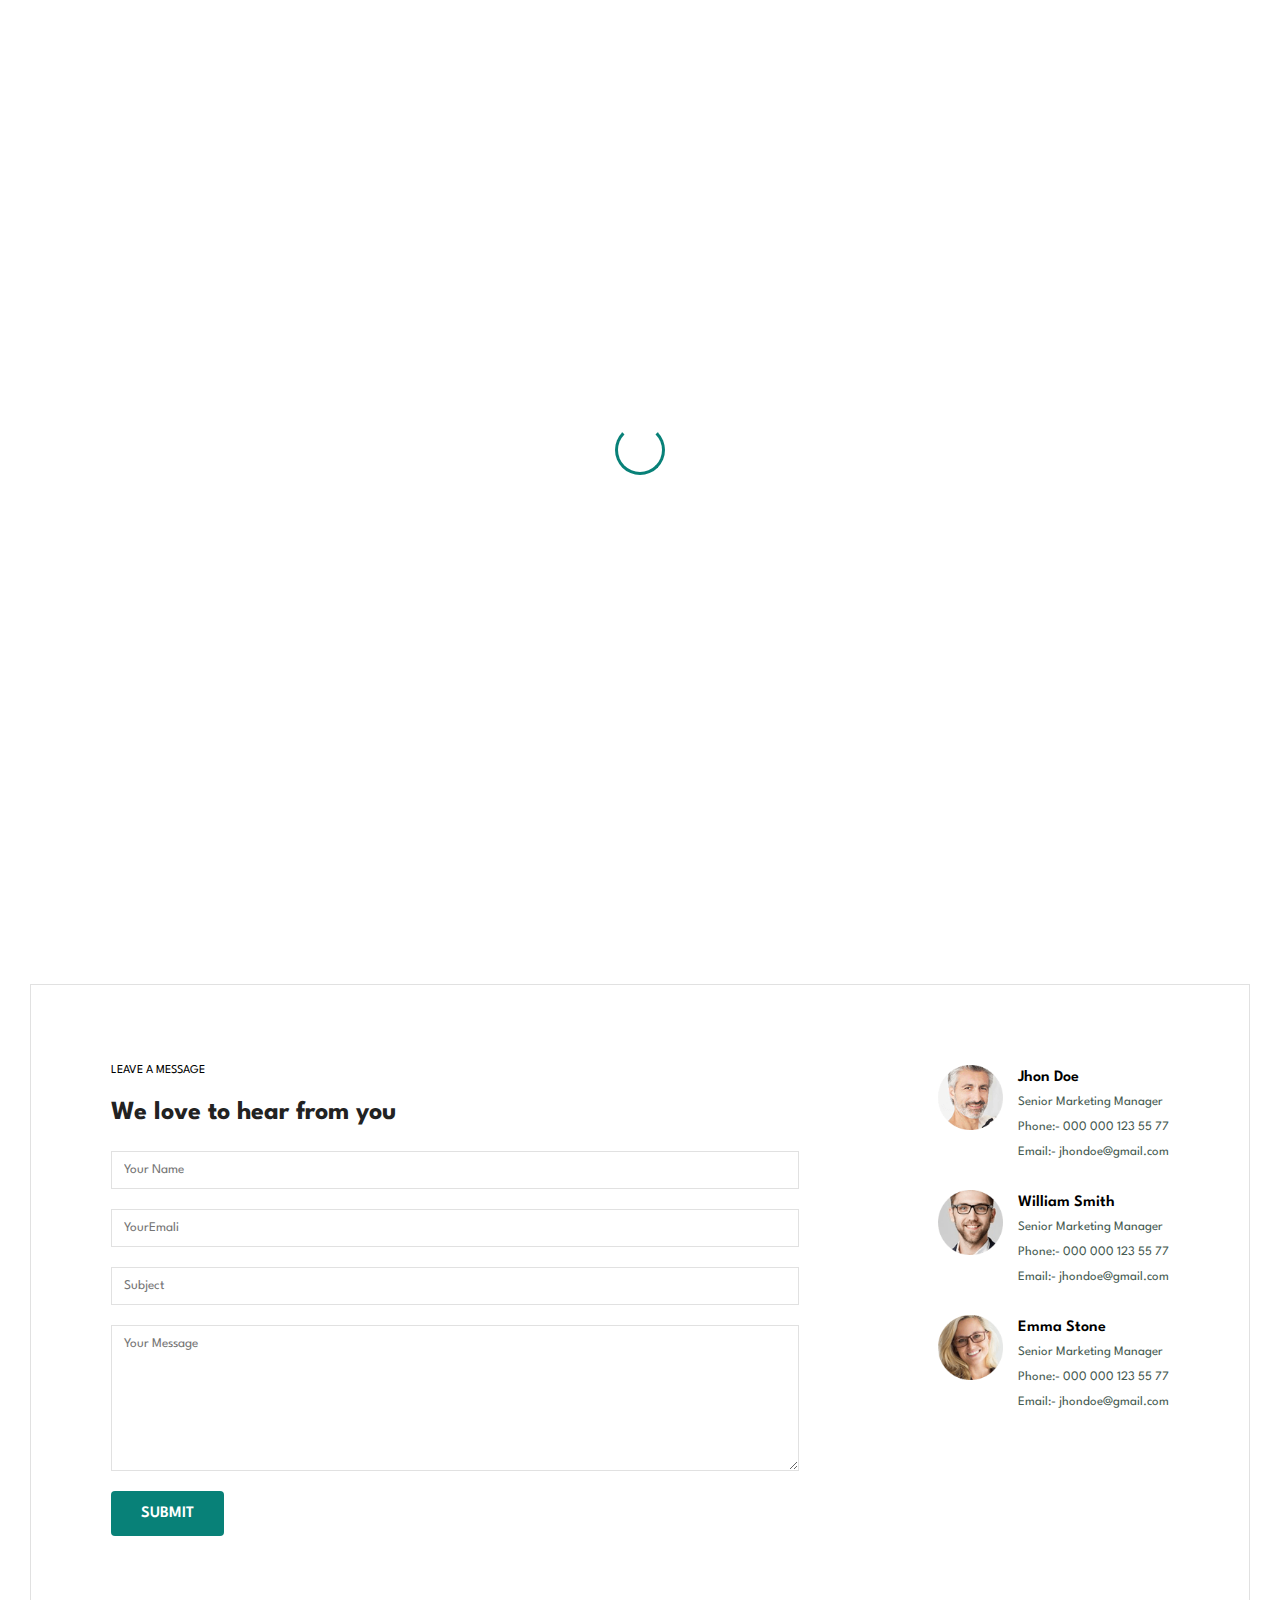
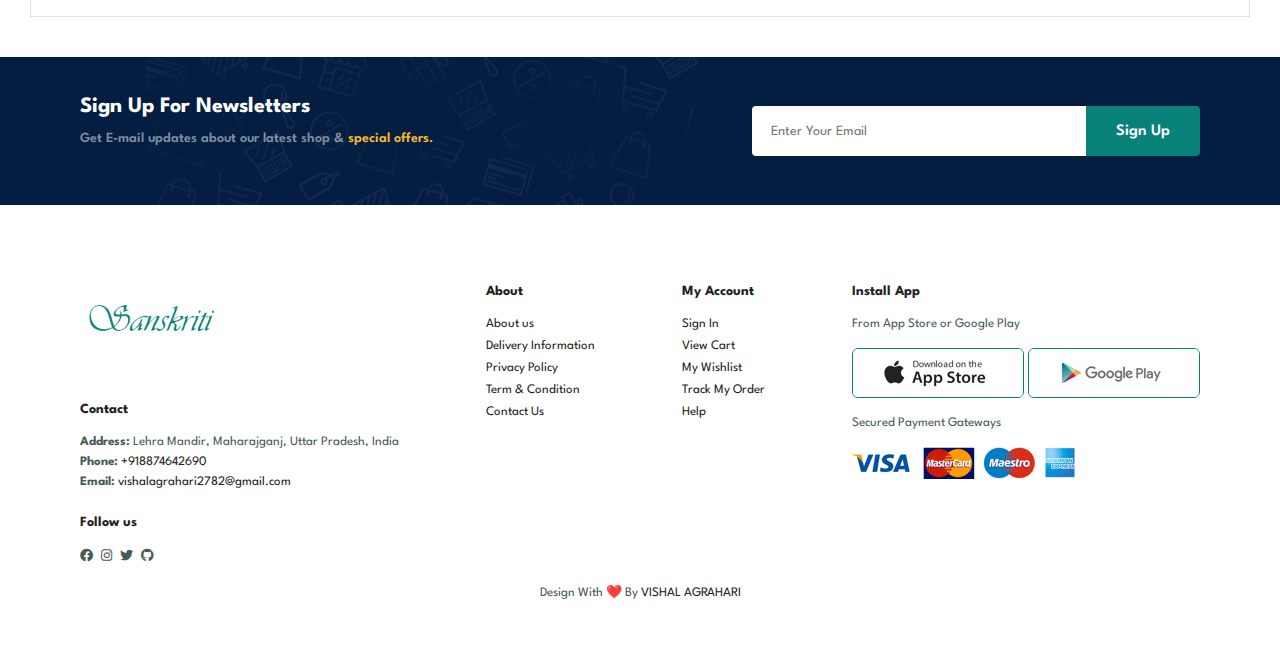
<file: contact.html>
<!DOCTYPE html>
<html lang="en">
<head>
    <meta charset="UTF-8">
    <meta http-equiv="X-UA-Compatible" content="IE=edge">
    <meta name="viewport" content="width=device-width, initial-scale=1.0">
    <link href="favi.png" type="image/x-icon" rel="icon">
    <title>Contact Us</title>
    <link rel="stylesheet" href="https://pro.fontawesome.com/releases/v5.15.4/css/all.css"/>
    <script src="https://ajax.googleapis.com/ajax/libs/jquery/3.5.1/jquery.min.js"></script>
    <link href="https://unpkg.com/aos@2.3.1/dist/aos.css" rel="stylesheet">
    <script src="https://unpkg.com/aos@2.3.1/dist/aos.js"></script>
    <link rel="stylesheet" href="style.css">
    <script>
        $(document).ready(function () {
             // will first fade out the loading animation 
             $("#loaderanimate").delay(900).fadeOut("slow", function () {
                 // will fade out the whole DIV that covers the website.
                 $("#loader").fadeOut("slow");
             });
         });
         </script>
</head>
<body>
    <div class="container-fluid">
        <div id="loader">
          <div id="loaderanimate">
            <div class="container">
  <div class="spinner"></div>
</div>
          </div>
      </div>
    </div>
   <section id="header">
            <a href="#"><img src="logo.png" width="140px" alt=""></a>

            <div>
                <ul id="navbar">
                    <li><a class="btn" href="index.html">Home</a></li>
                    <li><a class="btn" href="shop.html">Shop</a></li>
                    <li><a class="btn" href="blog.html">Blog</a></li>
                    <li><a class="btn" href="about.html">About</a></li>
                    <li><a class="btn active" href="contact.html">Contact</a></li>
                    <li id="lg-bag"><a class="btn" href="cart.html"><i class="far fa-shopping-bag"></i></a></li>
                    <li id="lg-bag"><a class="btn" href="#"><i class="far fa-user"></i></a></li>
                    <a href="#" id="close"><i class="far fa-times"></i></a>
                </ul>
            </div>
            <div id="mobile">
               <a class="btn" href="#"><i class="far fa-user"></i></a>
                <a href="cart.html"><i class="far fa-shopping-bag"></i></a>
                <i id="bar" class="fas fa-outdent"></i>
            </div>
   </section>

   <section id="page-header" class="about-header">
    
    <h2>#ContactUs</h2>
   
    <p>Leave a Message. We love to hear from you!</p>
   
   </section>

   <section id="contact-details" class="section-p1">
    <div class="details">
        <span>GET IN TOUCH</span>
        <h2>Visit one of our store locations or contact us today</h2>
        <h3>Head Office</h3>
        <div>
            <li>
                <i class="fal fa-map"></i>
                <p>Lehra Mandir, Maharajganj, Uttar Pradesh, India</p>
            </li>
            <li>
                <i class="fal fa-envelope"></i>
                <p>contact@gmail.com</p>
            </li>
            <li>
                <i class="fal fa-phone-alt"></i>
                <p><a href="tel:+918874642690" style="text-decoration: none; color: #4e4444;">+918874642690</a></p>
            </li>
            <li>
                <i class="fal fa-clock"></i>
                <p>24/7 Support</p>
            </li>
        </div>
    </div>


    <div class="map">
        <iframe src="https://www.google.com/maps/embed?pb=!1m18!1m12!1m3!1d3549.876634703878!2d83.2454218501234!3d27.160171455849177!2m3!1f0!2f0!3f0!3m2!1i1024!2i768!4f13.1!3m3!1m2!1s0x3996c8290dbb3a91%3A0x53f9f4064c4ba861!2sLehra%20Mandir%20(Adravana%20Vasini)!5e0!3m2!1sen!2sin!4v1677945903753!5m2!1sen!2sin" width="600" height="450" style="border:0;" allowfullscreen="" loading="lazy" referrerpolicy="no-referrer-when-downgrade"></iframe>
    </div>
   </section>

   <section id="form-details">
    <form action="">
        <span>LEAVE A MESSAGE</span>
        <h2>We love to hear from you</h2>
        <input type="text" placeholder="Your Name" required>
        <input type="email" placeholder="YourEmali" required>
        <input type="text" placeholder="Subject" required>
        <textarea name="" id="" cols="30" rows="10" placeholder="Your Message" required></textarea>
        <button class="normal
        ">SUBMIT</button>
    </form>
    <div class="people">
        <div>
            <img src="e commerce/people/1.png" alt="">
            <p><span>Jhon Doe</span>Senior Marketing Manager<br> Phone:- 000 000 123 55 77 <br>Email:- jhondoe@gmail.com</p>
        </div>
        <div>
            <img src="e commerce/people/2.png" alt="">
            <p><span>William Smith</span>Senior Marketing Manager<br> Phone:- 000 000 123 55 77 <br>Email:- jhondoe@gmail.com</p>
        </div>
        <div>
            <img src="e commerce/people/3.png" alt="">
            <p><span>Emma Stone</span>Senior Marketing Manager<br> Phone:- 000 000 123 55 77 <br>Email:- jhondoe@gmail.com</p>
        </div>
    </div>
   </section>

   <section id="newsletter" class="section-p1 section-m1">
    <div class="newstext">
        <h4>Sign Up For Newsletters</h4>
        <p>Get E-mail updates about our latest shop & <span>special offers.</span></p>
    </div>
    <div class="form">
        <input type="email" placeholder="Enter Your Email">
        <button class="normal">Sign Up</button>
    </div>
   </section>

   <footer class="section-p1">
    <div class="col">
        <a href="#"><img class="logo" src="logo.png" width="150px" alt=""></a>
        <h4>Contact</h4>
        <p><strong>Address:</strong> Lehra Mandir, Maharajganj, Uttar Pradesh, India</p>
        <p><strong>Phone:</strong> <a href="tel:+918874642690">+918874642690</a></p>
        <p><strong>Email:</strong> <a href="mailto:vishalagrahari2782@gmail.com"> vishalagrahari2782@gmail.com</a></p>
        <div class="follow">
            <h4>Follow us</h4>
            <div class="icon">
                <a href="https://www.facebook.com/vishalagrahari.vishalagrahari.3"><i class="fab fa-facebook"></i></a>
                <a href="https://www.instagram.com/vishalagrahari2001/"><i class="fab fa-instagram"></i></a>
                <a href="https://twitter.com/VishalA31351380"><i class="fab fa-twitter"></i></a>
                <a href="https://github.com/Vishu718"><i class="fab fa-github"></i></a>
            </div>
        </div>
    </div>

    <div class="col">
        <h4>About</h4>
        <a href="about.html">About us</a>
        <a href="#">Delivery Information</a>
        <a href="#">Privacy Policy</a>
        <a href="#">Term & Condition</a>
        <a href="contact.html">Contact Us</a>
    </div>

    <div class="col">
        <h4>My Account</h4>
        <a href="#">Sign In </a>
        <a href="cart.html">View Cart</a>
        <a href="#">My Wishlist</a>
        <a href="#">Track My Order</a>
        <a href="#">Help</a>
    </div>

    <div class="col install">
        <h4>Install App</h4>
        <p>From App Store or Google Play</p>
        <div class="row">
            <img src="e commerce/pay/app.jpg" alt="">
            <img src="e commerce/pay/play.jpg" alt="">
        </div>
        <p>Secured Payment Gateways</p>
        <img src="e commerce/pay/pay.png" alt="">
    </div>

    <div class="copyright">
        <p>Design With ❤️ By <a href="https://www.instagram.com/vishalagrahari2001/">VISHAL AGRAHARI</a></p>
    </div>
   </footer>
    <script src="main.js"></script>
</body>
</html>
</file>
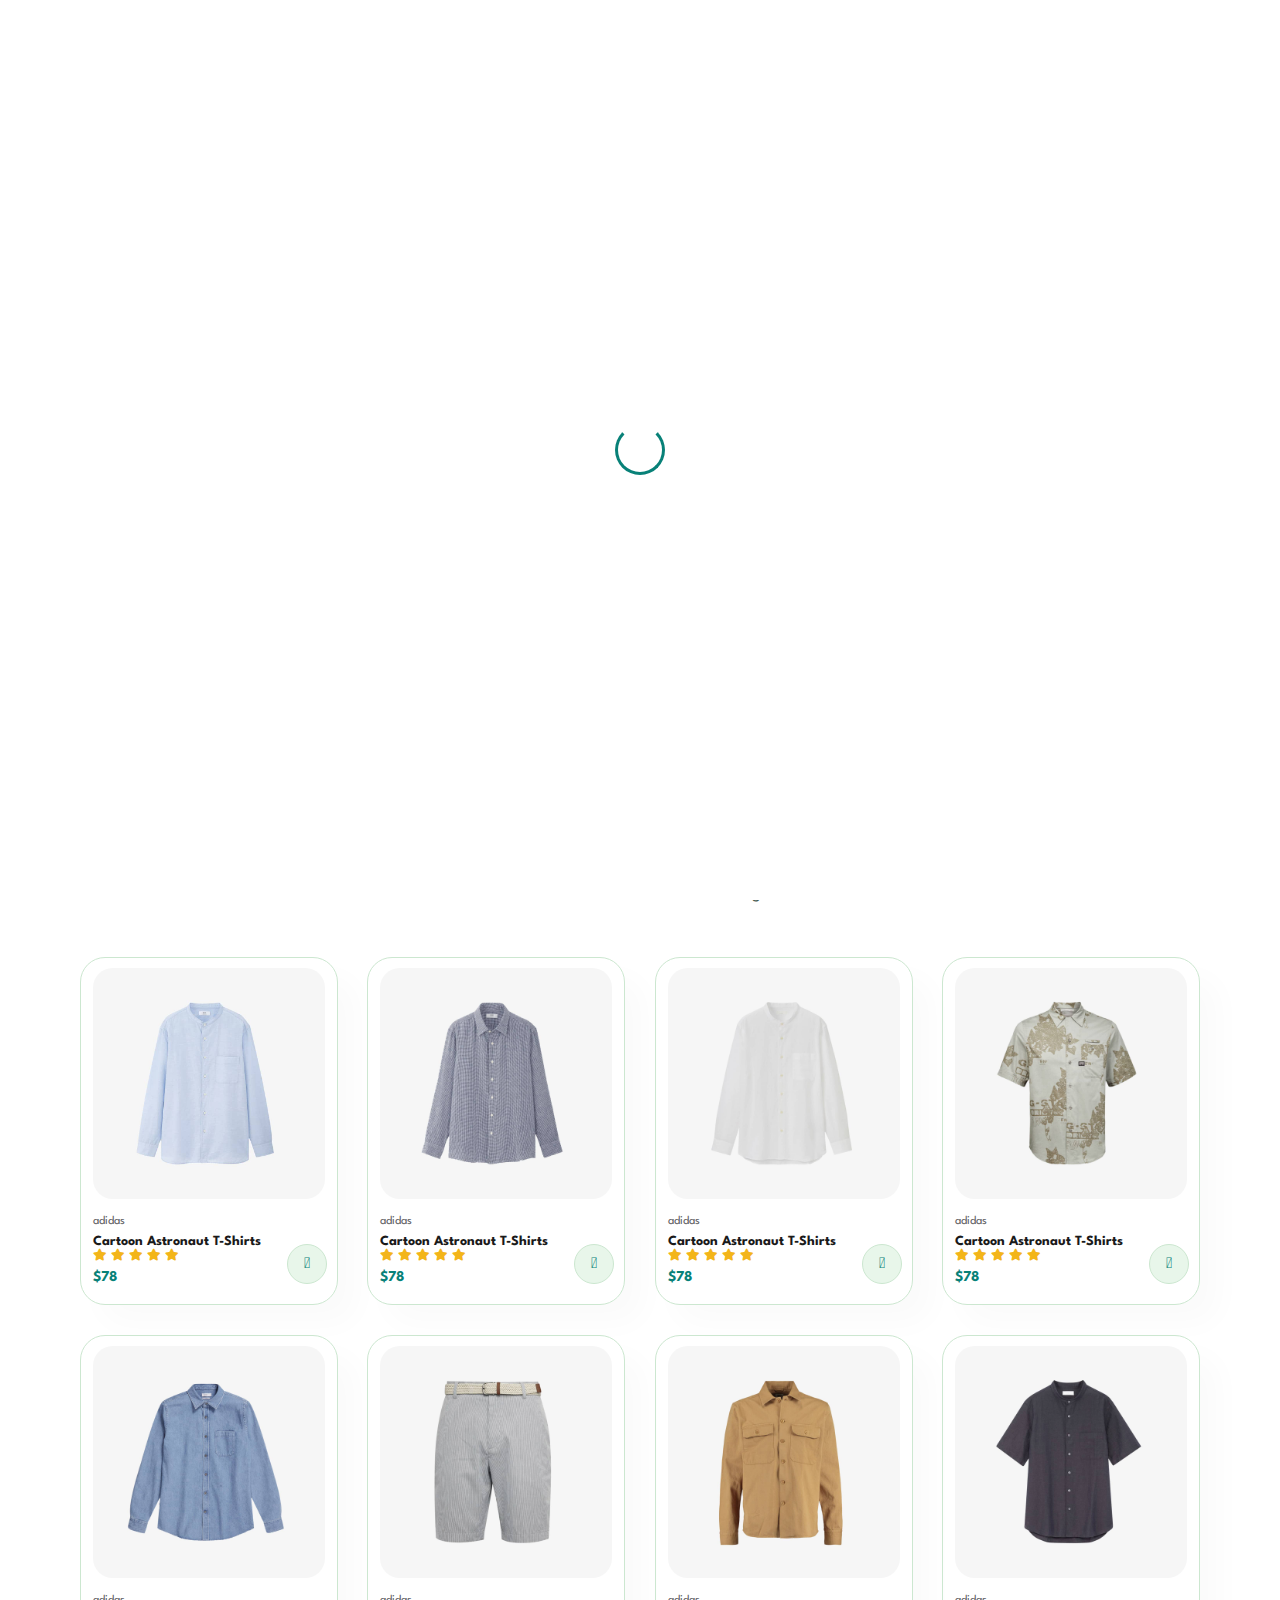
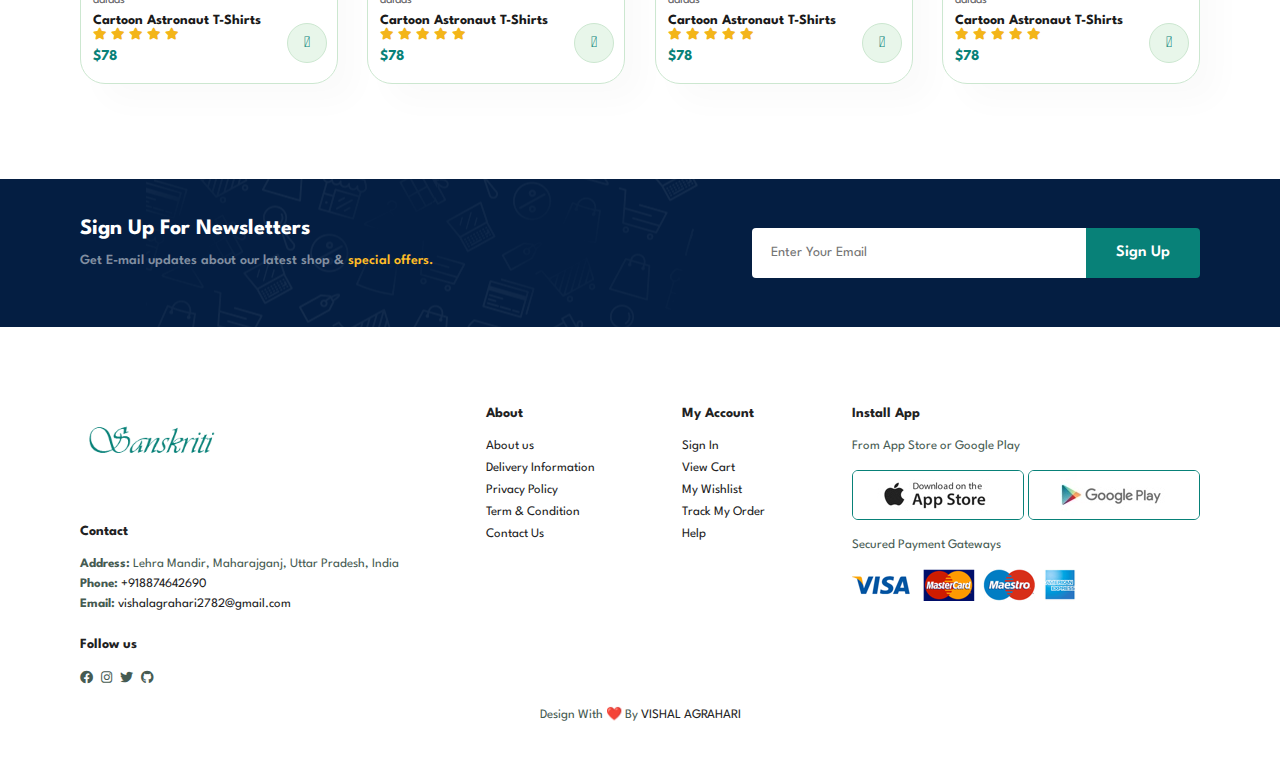
<file: s_product.html>
<!DOCTYPE html>
<html lang="en">
<head>
    <meta charset="UTF-8">
    <meta http-equiv="X-UA-Compatible" content="IE=edge">
    <meta name="viewport" content="width=device-width, initial-scale=1.0">
    <link href="favi.png" type="image/x-icon" rel="icon">
    <title>Shop</title>
    <link rel="stylesheet" href="https://pro.fontawesome.com/releases/v5.15.4/css/all.css"/>
    <script src="https://ajax.googleapis.com/ajax/libs/jquery/3.5.1/jquery.min.js"></script>
    <link href="https://unpkg.com/aos@2.3.1/dist/aos.css" rel="stylesheet">
    <script src="https://unpkg.com/aos@2.3.1/dist/aos.js"></script>
    <link rel="stylesheet" href="style.css">
    <script>
        $(document).ready(function () {
             // will first fade out the loading animation 
             $("#loaderanimate").delay(900).fadeOut("slow", function () {
                 // will fade out the whole DIV that covers the website.
                 $("#loader").fadeOut("slow");
             });
         });
         </script>
</head>
<body>
    <div class="container-fluid">
        <div id="loader">
          <div id="loaderanimate">
            <div class="container">
  <div class="spinner"></div>
</div>
          </div>
      </div>
      </div>
   <section id="header">
            <a href="#"><img src="logo.png" width="140px" alt=""></a>

            <div>
                <ul id="navbar">
                    <li><a class=" btn" href="index.html">Home</a></li>
                    <li><a class=" btn active" href="shop.html">Shop</a></li>
                    <li><a class=" btn" href="blog.html">Blog</a></li>
                    <li><a class=" btn" href="about.html">About</a></li>
                    <li><a class=" btn" href="contact.html">Contact</a></li>
                    <li id="lg-bag"><a class=" btn" href="cart.html"><i class="far fa-shopping-bag"></i></a></li>
                    <li id="lg-bag"><a class="btn" href="#"><i class="far fa-user"></i></a></li>
                    <a href="#" id="close"><i class="far fa-times"></i></a>
                </ul>
            </div>
            <div id="mobile">
                <a class="btn" href="#"><i class="far fa-user"></i></a>
                <a href="cart.html"><i class="far fa-shopping-bag"></i></a>
                <i id="bar" class="fas fa-outdent"></i>
            </div>
   </section>
   
   <section id="prodetails" class="section-p1">
    <div class="single-pro-image">
        <img src="e commerce/products/f1.jpg" width="100%" id="mainimg" alt="">

        <div class="small-img-group">
            <div class="small-img-col">
                <img src="e commerce/products/f1.jpg" width="100%" alt="" class="small-img">
            </div>

            <div class="small-img-col">
                <img src="e commerce/products/f2.jpg" width="100%" alt="" class="small-img">
            </div>

            <div class="small-img-col">
                <img src="e commerce/products/f3.jpg" width="100%" alt="" class="small-img">
            </div>

            <div class="small-img-col">
                <img src="e commerce/products/f4.jpg" width="100%" alt="" class="small-img">
            </div>
        </div>
    </div>
    <div class="single-pro-details">
        <h6>Home/T-Shirt</h6>
        <h4>Men's Fashion T-Shirt</h4>
        <h2>$139.00</h2>
        <select>
            <option selected disabled>Select Size</option>
            <option>S</option>
            <option>M</option>
            <option>L</option>
            <option>XL</option>
            <option>XXL</option>
        </select>
        <input type="number" value="1">
        <button class="normal">Add To Cart</button>
        <h4>Product Details</h4>
        <span>The Gildan Ultra Cotton T-shirt is made from a substantial 6.0 oz. per 
        sq. yd. fabric constructed from 100% cotton, this classic fit preshrunk
        jersey knit provides unmatched comfort with each other, Featuring a taped neck 
        and shoulder, and a seamless double-needle collar, and available in a range
        of colors, it offers it all in the ultimate head- turning package. </span>
    </div>
   </section>

   <section id="product1" class="section-p1">
    <h2>Featured Products</h2>
    <p>Summer Collection New Morden Design</p>
    <div class="pro-container">
        <div class="pro">
            <img src="e commerce/products/n1.jpg" alt="">
            <div class="des">
                <span>adidas</span>
                <h5>Cartoon Astronaut T-Shirts</h5>
                <div class="star">
                    <i class="fas fa-star"></i>
                    <i class="fas fa-star"></i>
                    <i class="fas fa-star"></i>
                    <i class="fas fa-star"></i>
                    <i class="fas fa-star"></i>
                </div>
                <h4>$78</h4>
            </div>
            <a href="#"><i class="fal fa-shopping-cart cart"></i></a>
        </div>

        <div class="pro">
            <img src="e commerce/products/n2.jpg" alt="">
            <div class="des">
                <span>adidas</span>
                <h5>Cartoon Astronaut T-Shirts</h5>
                <div class="star">
                    <i class="fas fa-star"></i>
                    <i class="fas fa-star"></i>
                    <i class="fas fa-star"></i>
                    <i class="fas fa-star"></i>
                    <i class="fas fa-star"></i>
                </div>
                <h4>$78</h4>
            </div>
            <a href="#"><i class="fal fa-shopping-cart cart"></i></a>
        </div>

        <div class="pro">
            <img src="e commerce/products/n3.jpg" alt="">
            <div class="des">
                <span>adidas</span>
                <h5>Cartoon Astronaut T-Shirts</h5>
                <div class="star">
                    <i class="fas fa-star"></i>
                    <i class="fas fa-star"></i>
                    <i class="fas fa-star"></i>
                    <i class="fas fa-star"></i>
                    <i class="fas fa-star"></i>
                </div>
                <h4>$78</h4>
            </div>
            <a href="#"><i class="fal fa-shopping-cart cart"></i></a>
        </div>

        <div class="pro">
            <img src="e commerce/products/n4.jpg" alt="">
            <div class="des">
                <span>adidas</span>
                <h5>Cartoon Astronaut T-Shirts</h5>
                <div class="star">
                    <i class="fas fa-star"></i>
                    <i class="fas fa-star"></i>
                    <i class="fas fa-star"></i>
                    <i class="fas fa-star"></i>
                    <i class="fas fa-star"></i>
                </div>
                <h4>$78</h4>
            </div>
            <a href="#"><i class="fal fa-shopping-cart cart"></i></a>
        </div>

        <div class="pro">
            <img src="e commerce/products/n5.jpg" alt="">
            <div class="des">
                <span>adidas</span>
                <h5>Cartoon Astronaut T-Shirts</h5>
                <div class="star">
                    <i class="fas fa-star"></i>
                    <i class="fas fa-star"></i>
                    <i class="fas fa-star"></i>
                    <i class="fas fa-star"></i>
                    <i class="fas fa-star"></i>
                </div>
                <h4>$78</h4>
            </div>
            <a href="#"><i class="fal fa-shopping-cart cart"></i></a>
        </div>

        <div class="pro">
            <img src="e commerce/products/n6.jpg" alt="">
            <div class="des">
                <span>adidas</span>
                <h5>Cartoon Astronaut T-Shirts</h5>
                <div class="star">
                    <i class="fas fa-star"></i>
                    <i class="fas fa-star"></i>
                    <i class="fas fa-star"></i>
                    <i class="fas fa-star"></i>
                    <i class="fas fa-star"></i>
                </div>
                <h4>$78</h4>
            </div>
            <a href="#"><i class="fal fa-shopping-cart cart"></i></a>
        </div>

        <div class="pro">
            <img src="e commerce/products/n7.jpg" alt="">
            <div class="des">
                <span>adidas</span>
                <h5>Cartoon Astronaut T-Shirts</h5>
                <div class="star">
                    <i class="fas fa-star"></i>
                    <i class="fas fa-star"></i>
                    <i class="fas fa-star"></i>
                    <i class="fas fa-star"></i>
                    <i class="fas fa-star"></i>
                </div>
                <h4>$78</h4>
            </div>
            <a href="#"><i class="fal fa-shopping-cart cart"></i></a>
        </div>

        <div class="pro">
            <img src="e commerce/products/n8.jpg" alt="">
            <div class="des">
                <span>adidas</span>
                <h5>Cartoon Astronaut T-Shirts</h5>
                <div class="star">
                    <i class="fas fa-star"></i>
                    <i class="fas fa-star"></i>
                    <i class="fas fa-star"></i>
                    <i class="fas fa-star"></i>
                    <i class="fas fa-star"></i>
                </div>
                <h4>$78</h4>
            </div>
            <a href="#"><i class="fal fa-shopping-cart cart"></i></a>
        </div>
    </div>
   </section>

   <section id="newsletter" class="section-p1 section-m1">
    <div class="newstext">
        <h4>Sign Up For Newsletters</h4>
        <p>Get E-mail updates about our latest shop & <span>special offers.</span></p>
    </div>
    <div class="form">
        <input type="email" placeholder="Enter Your Email">
        <button class="normal">Sign Up</button>
    </div>
   </section>

   <footer class="section-p1">
    <div class="col">
        <a href="#"><img class="logo" src="logo.png" width="150px" alt=""></a>
        <h4>Contact</h4>
        <p><strong>Address:</strong> Lehra Mandir, Maharajganj, Uttar Pradesh, India</p>
        <p><strong>Phone:</strong> <a href="tel:+918874642690">+918874642690</a></p>
        <p><strong>Email:</strong> <a href="mailto:vishalagrahari2782@gmail.com"> vishalagrahari2782@gmail.com</a></p>
        <div class="follow">
            <h4>Follow us</h4>
            <div class="icon">
                <a href="https://www.facebook.com/vishalagrahari.vishalagrahari.3"><i class="fab fa-facebook"></i></a>
                <a href="https://www.instagram.com/vishalagrahari2001/"><i class="fab fa-instagram"></i></a>
                <a href="https://twitter.com/VishalA31351380"><i class="fab fa-twitter"></i></a>
                <a href="https://github.com/Vishu718"><i class="fab fa-github"></i></a>
            </div>
        </div>
    </div>

    <div class="col">
        <h4>About</h4>
        <a href="about.html">About us</a>
        <a href="#">Delivery Information</a>
        <a href="#">Privacy Policy</a>
        <a href="#">Term & Condition</a>
        <a href="contact.html">Contact Us</a>
    </div>

    <div class="col">
        <h4>My Account</h4>
        <a href="#">Sign In </a>
        <a href="cart.html">View Cart</a>
        <a href="#">My Wishlist</a>
        <a href="#">Track My Order</a>
        <a href="#">Help</a>
    </div>

    <div class="col install">
        <h4>Install App</h4>
        <p>From App Store or Google Play</p>
        <div class="row">
            <img src="e commerce/pay/app.jpg" alt="">
            <img src="e commerce/pay/play.jpg" alt="">
        </div>
        <p>Secured Payment Gateways</p>
        <img src="e commerce/pay/pay.png" alt="">
    </div>

    <div class="copyright">
        <p>Design With ❤️ By <a href="https://www.instagram.com/vishalagrahari2001/">VISHAL AGRAHARI</a></p>
    </div>
   </footer>

   <script>
    var mainImg = document.getElementById("mainimg");
    var smallimg = document.getElementsByClassName("small-img");

    smallimg[0].onclick = function(){
        mainImg.src = smallimg[0].src;
    }

    smallimg[1].onclick = function(){
        mainImg.src = smallimg[1].src;
    }

    smallimg[2].onclick = function(){
        mainImg.src = smallimg[2].src;
    }

    smallimg[3].onclick = function(){
        mainImg.src = smallimg[3].src;
    }
   </script>

    <script src="main.js"></script>
</body>
</html>
</file>
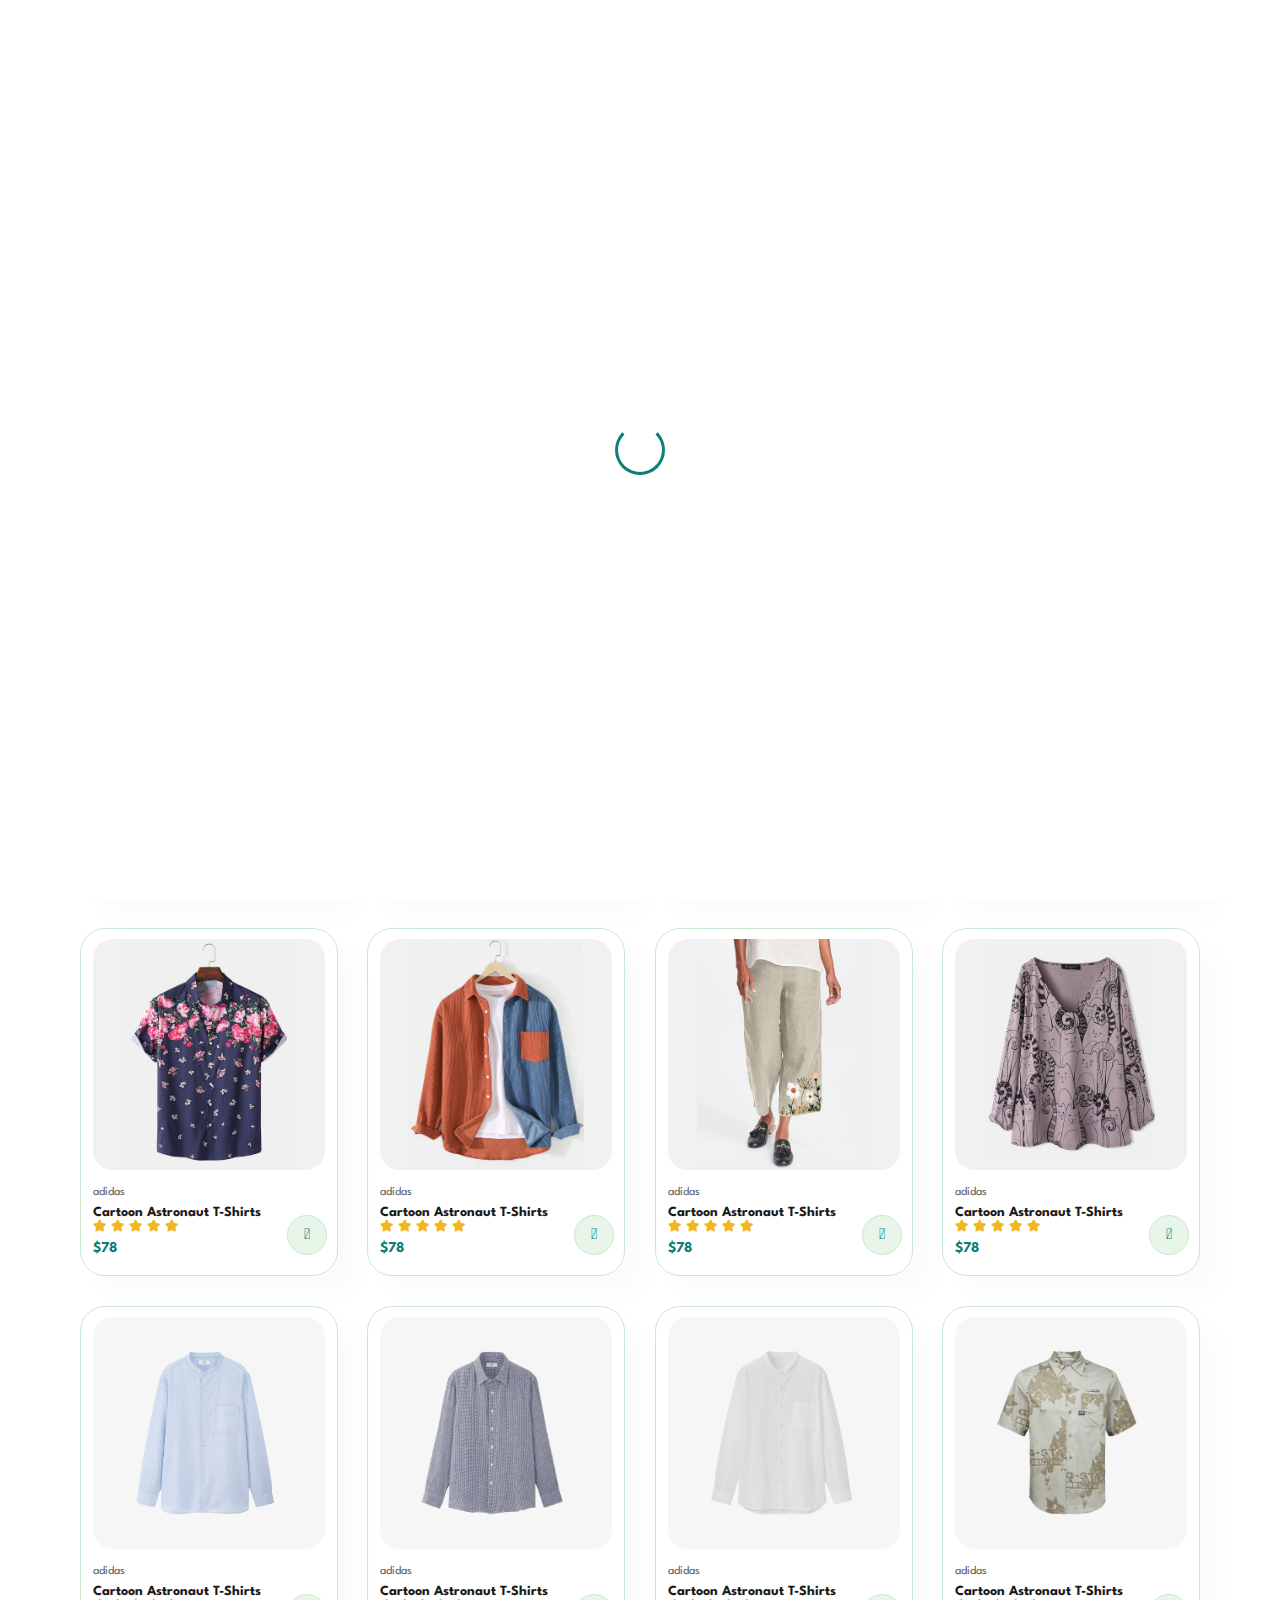
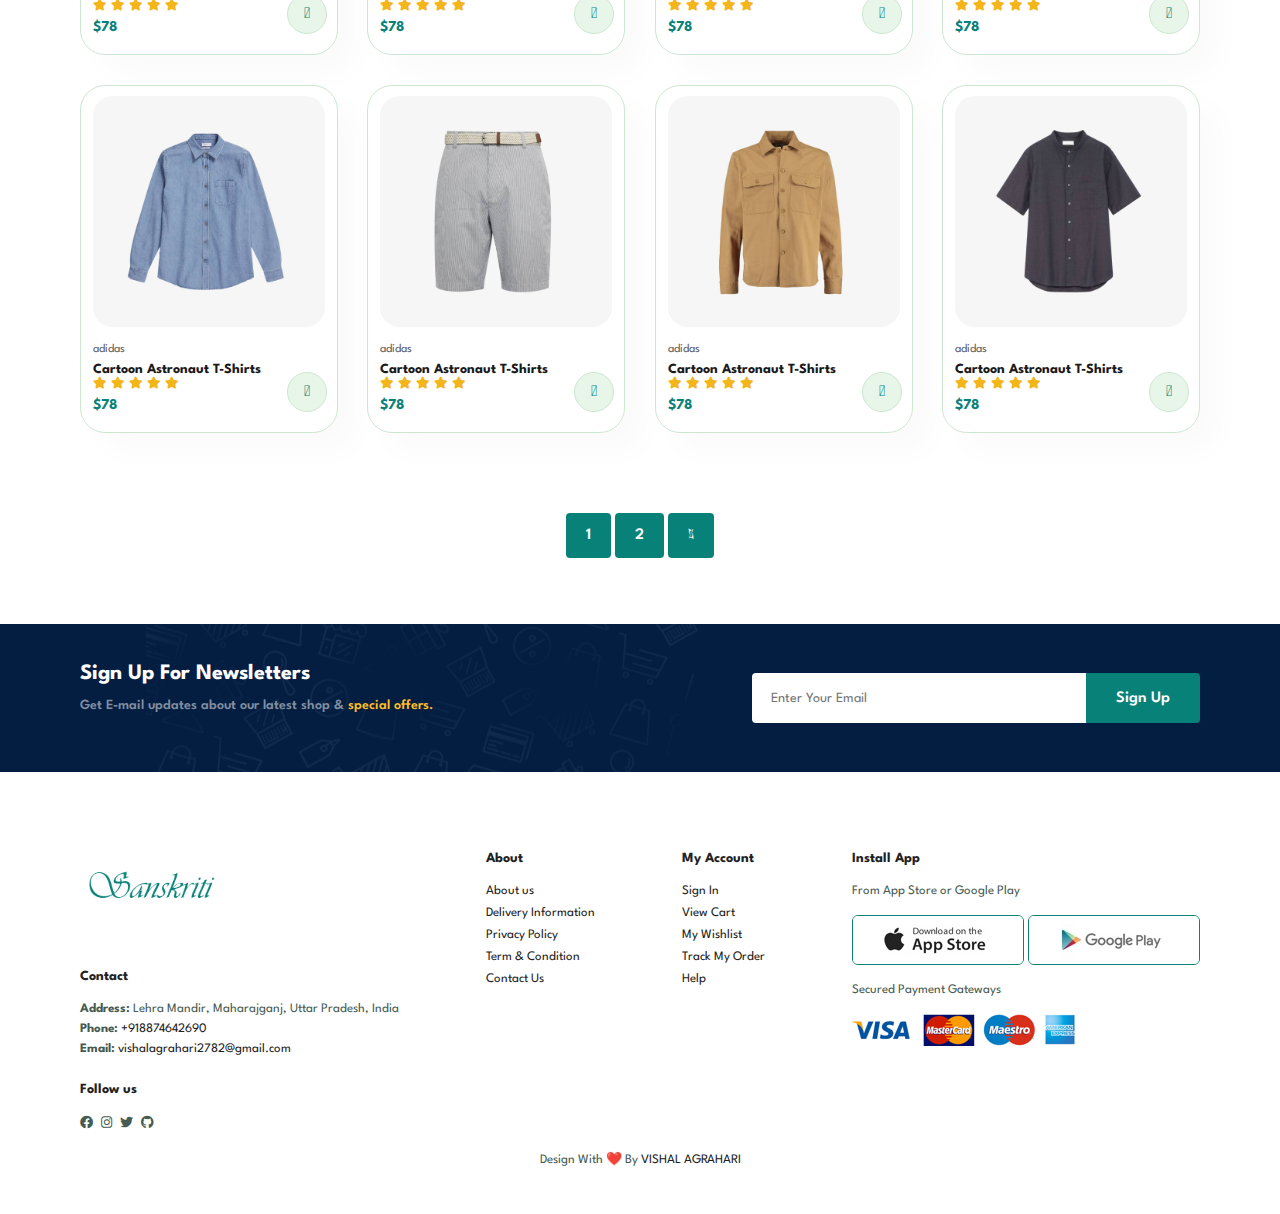
<file: shop.html>
<!DOCTYPE html>
<html lang="en">
<head>
    <meta charset="UTF-8">
    <meta http-equiv="X-UA-Compatible" content="IE=edge">
    <meta name="viewport" content="width=device-width, initial-scale=1.0">
    <link href="favi.png" type="image/x-icon" rel="icon">
    <title>Shop</title>
    <link rel="stylesheet" href="https://pro.fontawesome.com/releases/v5.15.4/css/all.css"/>
    <script src="https://ajax.googleapis.com/ajax/libs/jquery/3.5.1/jquery.min.js"></script>
    <link href="https://unpkg.com/aos@2.3.1/dist/aos.css" rel="stylesheet">
    <script src="https://unpkg.com/aos@2.3.1/dist/aos.js"></script>
    <link rel="stylesheet" href="style.css">
    <script>
        $(document).ready(function () {
             // will first fade out the loading animation 
             $("#loaderanimate").delay(900).fadeOut("slow", function () {
                 // will fade out the whole DIV that covers the website.
                 $("#loader").fadeOut("slow");
             });
         });
         </script>
</head>
<body>
    <div class="container-fluid">
        <div id="loader">
          <div id="loaderanimate">
            <div class="container">
  <div class="spinner"></div>
</div>
          </div>
      </div>
      </div>
   <section id="header">
            <a href="#"><img src="logo.png" width="140px" alt=""></a>

            <div>
                <ul id="navbar">
                    <li><a class="btn" href="index.html">Home</a></li>
                    <li><a class="btn active" href="shop.html">Shop</a></li>
                    <li><a class="btn" href="blog.html">Blog</a></li>
                    <li><a class="btn" href="about.html">About</a></li>
                    <li><a class="btn" href="contact.html">Contact</a></li>
                    <li id="lg-bag"><a class="btn" href="cart.html"><i class="far fa-shopping-bag"></i></a></li>
                    <li id="lg-bag"><a class="btn" href="#"><i class="far fa-user"></i></a></li>
                    <a href="#" id="close"><i class="far fa-times"></i></a>
                </ul>
            </div>
            <div id="mobile">
                <a class="btn" href="#"><i class="far fa-user"></i></a>
                <a href="cart.html"><i class="far fa-shopping-bag"></i></a>
                <i id="bar" class="fas fa-outdent"></i>
            </div>
   </section>

   <section id="page-header">
    
    <h2>#stayhome</h2>
   
    <p>Save more with coupons & up to 70& off!</p>
   
   </section>

   <section id="product1" class="section-p1">
   
    <div class="pro-container" >
        <div class="pro"  onclick="window.location.href='s_product.html';">
            <img src="e commerce/products/f1.jpg" alt="">
            <div class="des">
                <span>adidas</span>
                <h5>Cartoon Astronaut T-Shirts</h5>
                <div class="star">
                    <i class="fas fa-star"></i>
                    <i class="fas fa-star"></i>
                    <i class="fas fa-star"></i>
                    <i class="fas fa-star"></i>
                    <i class="fas fa-star"></i>
                </div>
                <h4>$78</h4>
            </div>
            <a href="#"><i class="fal fa-shopping-cart cart"></i></a>
        </div>

        <div class="pro">
            <img src="e commerce/products/f2.jpg" alt="">
            <div class="des">
                <span>adidas</span>
                <h5>Cartoon Astronaut T-Shirts</h5>
                <div class="star">
                    <i class="fas fa-star"></i>
                    <i class="fas fa-star"></i>
                    <i class="fas fa-star"></i>
                    <i class="fas fa-star"></i>
                    <i class="fas fa-star"></i>
                </div>
                <h4>$78</h4>
            </div>
            <a href="#"><i class="fal fa-shopping-cart cart"></i></a>
        </div>

        <div class="pro">
            <img src="e commerce/products/f3.jpg" alt="">
            <div class="des">
                <span>adidas</span>
                <h5>Cartoon Astronaut T-Shirts</h5>
                <div class="star">
                    <i class="fas fa-star"></i>
                    <i class="fas fa-star"></i>
                    <i class="fas fa-star"></i>
                    <i class="fas fa-star"></i>
                    <i class="fas fa-star"></i>
                </div>
                <h4>$78</h4>
            </div>
            <a href="#"><i class="fal fa-shopping-cart cart"></i></a>
        </div>

        <div class="pro">
            <img src="e commerce/products/f4.jpg" alt="">
            <div class="des">
                <span>adidas</span>
                <h5>Cartoon Astronaut T-Shirts</h5>
                <div class="star">
                    <i class="fas fa-star"></i>
                    <i class="fas fa-star"></i>
                    <i class="fas fa-star"></i>
                    <i class="fas fa-star"></i>
                    <i class="fas fa-star"></i>
                </div>
                <h4>$78</h4>
            </div>
            <a href="#"><i class="fal fa-shopping-cart cart"></i></a>
        </div>

        <div class="pro">
            <img src="e commerce/products/f5.jpg" alt="">
            <div class="des">
                <span>adidas</span>
                <h5>Cartoon Astronaut T-Shirts</h5>
                <div class="star">
                    <i class="fas fa-star"></i>
                    <i class="fas fa-star"></i>
                    <i class="fas fa-star"></i>
                    <i class="fas fa-star"></i>
                    <i class="fas fa-star"></i>
                </div>
                <h4>$78</h4>
            </div>
            <a href="#"><i class="fal fa-shopping-cart cart"></i></a>
        </div>

        <div class="pro">
            <img src="e commerce/products/f6.jpg" alt="">
            <div class="des">
                <span>adidas</span>
                <h5>Cartoon Astronaut T-Shirts</h5>
                <div class="star">
                    <i class="fas fa-star"></i>
                    <i class="fas fa-star"></i>
                    <i class="fas fa-star"></i>
                    <i class="fas fa-star"></i>
                    <i class="fas fa-star"></i>
                </div>
                <h4>$78</h4>
            </div>
            <a href="#"><i class="fal fa-shopping-cart cart"></i></a>
        </div>

        <div class="pro">
            <img src="e commerce/products/f7.jpg" alt="">
            <div class="des">
                <span>adidas</span>
                <h5>Cartoon Astronaut T-Shirts</h5>
                <div class="star">
                    <i class="fas fa-star"></i>
                    <i class="fas fa-star"></i>
                    <i class="fas fa-star"></i>
                    <i class="fas fa-star"></i>
                    <i class="fas fa-star"></i>
                </div>
                <h4>$78</h4>
            </div>
            <a href="#"><i class="fal fa-shopping-cart cart"></i></a>
        </div>

        <div class="pro">
            <img src="e commerce/products/f8.jpg" alt="">
            <div class="des">
                <span>adidas</span>
                <h5>Cartoon Astronaut T-Shirts</h5>
                <div class="star">
                    <i class="fas fa-star"></i>
                    <i class="fas fa-star"></i>
                    <i class="fas fa-star"></i>
                    <i class="fas fa-star"></i>
                    <i class="fas fa-star"></i>
                </div>
                <h4>$78</h4>
            </div>
            <a href="#"><i class="fal fa-shopping-cart cart"></i></a>
        </div>
    
        <div class="pro">
            <img src="e commerce/products/n1.jpg" alt="">
            <div class="des">
                <span>adidas</span>
                <h5>Cartoon Astronaut T-Shirts</h5>
                <div class="star">
                    <i class="fas fa-star"></i>
                    <i class="fas fa-star"></i>
                    <i class="fas fa-star"></i>
                    <i class="fas fa-star"></i>
                    <i class="fas fa-star"></i>
                </div>
                <h4>$78</h4>
            </div>
            <a href="#"><i class="fal fa-shopping-cart cart"></i></a>
        </div>

        <div class="pro">
            <img src="e commerce/products/n2.jpg" alt="">
            <div class="des">
                <span>adidas</span>
                <h5>Cartoon Astronaut T-Shirts</h5>
                <div class="star">
                    <i class="fas fa-star"></i>
                    <i class="fas fa-star"></i>
                    <i class="fas fa-star"></i>
                    <i class="fas fa-star"></i>
                    <i class="fas fa-star"></i>
                </div>
                <h4>$78</h4>
            </div>
            <a href="#"><i class="fal fa-shopping-cart cart"></i></a>
        </div>

        <div class="pro">
            <img src="e commerce/products/n3.jpg" alt="">
            <div class="des">
                <span>adidas</span>
                <h5>Cartoon Astronaut T-Shirts</h5>
                <div class="star">
                    <i class="fas fa-star"></i>
                    <i class="fas fa-star"></i>
                    <i class="fas fa-star"></i>
                    <i class="fas fa-star"></i>
                    <i class="fas fa-star"></i>
                </div>
                <h4>$78</h4>
            </div>
            <a href="#"><i class="fal fa-shopping-cart cart"></i></a>
        </div>

        <div class="pro">
            <img src="e commerce/products/n4.jpg" alt="">
            <div class="des">
                <span>adidas</span>
                <h5>Cartoon Astronaut T-Shirts</h5>
                <div class="star">
                    <i class="fas fa-star"></i>
                    <i class="fas fa-star"></i>
                    <i class="fas fa-star"></i>
                    <i class="fas fa-star"></i>
                    <i class="fas fa-star"></i>
                </div>
                <h4>$78</h4>
            </div>
            <a href="#"><i class="fal fa-shopping-cart cart"></i></a>
        </div>

        <div class="pro">
            <img src="e commerce/products/n5.jpg" alt="">
            <div class="des">
                <span>adidas</span>
                <h5>Cartoon Astronaut T-Shirts</h5>
                <div class="star">
                    <i class="fas fa-star"></i>
                    <i class="fas fa-star"></i>
                    <i class="fas fa-star"></i>
                    <i class="fas fa-star"></i>
                    <i class="fas fa-star"></i>
                </div>
                <h4>$78</h4>
            </div>
            <a href="#"><i class="fal fa-shopping-cart cart"></i></a>
        </div>

        <div class="pro">
            <img src="e commerce/products/n6.jpg" alt="">
            <div class="des">
                <span>adidas</span>
                <h5>Cartoon Astronaut T-Shirts</h5>
                <div class="star">
                    <i class="fas fa-star"></i>
                    <i class="fas fa-star"></i>
                    <i class="fas fa-star"></i>
                    <i class="fas fa-star"></i>
                    <i class="fas fa-star"></i>
                </div>
                <h4>$78</h4>
            </div>
            <a href="#"><i class="fal fa-shopping-cart cart"></i></a>
        </div>

        <div class="pro">
            <img src="e commerce/products/n7.jpg" alt="">
            <div class="des">
                <span>adidas</span>
                <h5>Cartoon Astronaut T-Shirts</h5>
                <div class="star">
                    <i class="fas fa-star"></i>
                    <i class="fas fa-star"></i>
                    <i class="fas fa-star"></i>
                    <i class="fas fa-star"></i>
                    <i class="fas fa-star"></i>
                </div>
                <h4>$78</h4>
            </div>
            <a href="#"><i class="fal fa-shopping-cart cart"></i></a>
        </div>

        <div class="pro">
            <img src="e commerce/products/n8.jpg" alt="">
            <div class="des">
                <span>adidas</span>
                <h5>Cartoon Astronaut T-Shirts</h5>
                <div class="star">
                    <i class="fas fa-star"></i>
                    <i class="fas fa-star"></i>
                    <i class="fas fa-star"></i>
                    <i class="fas fa-star"></i>
                    <i class="fas fa-star"></i>
                </div>
                <h4>$78</h4>
            </div>
            <a href="#"><i class="fal fa-shopping-cart cart"></i></a>
        </div>
    </div>
   </section>

   <section id="pagination" class="section-p1">
    <a href="#">1</a>
    <a href="#">2</a>
    <a href="#"><i class="fal fa-long-arrow-alt-right"></i></a>
   </section>

   <section id="newsletter" class="section-p1 section-m1">
    <div class="newstext">
        <h4>Sign Up For Newsletters</h4>
        <p>Get E-mail updates about our latest shop & <span>special offers.</span></p>
    </div>
    <div class="form">
        <input type="email" placeholder="Enter Your Email">
        <button class="normal">Sign Up</button>
    </div>
   </section>

   <footer class="section-p1">
    <div class="col">
        <a href="#"><img class="logo" src="logo.png" width="150px" alt=""></a>
        <h4>Contact</h4>
        <p><strong>Address:</strong> Lehra Mandir, Maharajganj, Uttar Pradesh, India</p>
        <p><strong>Phone:</strong> <a href="tel:+918874642690">+918874642690</a></p>
        <p><strong>Email:</strong><a href="mailto:vishalagrahari2782@gmail.com"> vishalagrahari2782@gmail.com</a></p>
        <div class="follow">
            <h4>Follow us</h4>
            <div class="icon">
                <a href="https://www.facebook.com/vishalagrahari.vishalagrahari.3"><i class="fab fa-facebook"></i></a>
                <a href="https://www.instagram.com/vishalagrahari2001/"><i class="fab fa-instagram"></i></a>
                <a href="https://twitter.com/VishalA31351380"><i class="fab fa-twitter"></i></a>
                <a href="https://github.com/Vishu718"><i class="fab fa-github"></i></a>
            </div>
        </div>
    </div>

    <div class="col">
        <h4>About</h4>
        <a href="about.html">About us</a>
        <a href="#">Delivery Information</a>
        <a href="#">Privacy Policy</a>
        <a href="#">Term & Condition</a>
        <a href="contact.html">Contact Us</a>
    </div>

    <div class="col">
        <h4>My Account</h4>
        <a href="#">Sign In </a>
        <a href="cart.html">View Cart</a>
        <a href="#">My Wishlist</a>
        <a href="#">Track My Order</a>
        <a href="#">Help</a>
    </div>

    <div class="col install">
        <h4>Install App</h4>
        <p>From App Store or Google Play</p>
        <div class="row">
            <img src="e commerce/pay/app.jpg" alt="">
            <img src="e commerce/pay/play.jpg" alt="">
        </div>
        <p>Secured Payment Gateways</p>
        <img src="e commerce/pay/pay.png" alt="">
    </div>

    <div class="copyright">
        <p>Design With ❤️ By <a href="https://www.instagram.com/vishalagrahari2001/">VISHAL AGRAHARI</a></p>
    </div>
   </footer>
    <script src="main.js"></script>
</body>
</html>
</file>
<file: style.css>
@import url('https://fonts.googleapis.com/css2?family=Spartan:wght@100;200;300;400;500;600;700;800;900&display=swap');
html{
    scroll-behavior: smooth;
}

/*pre loading*/

#loader{
    position: fixed;
    top: 0;
    left: 0;
    right: 0;
    bottom: 0;
    height: 100%;
    width: 100%;
    background-color: #fff;
    z-index: 9999999;
}
.no-js #loaderanimate, .oldie #loaderanimate {
    display: none;
}
#loaderanimate {
    position: absolute;
    width: 100%;
    height: 100px;
}

.container {
    width: 100%;
    height: 100vh;
    display: flex;
    align-items: center;
    justify-content: center;
    background: #fff;
}
.spinner {
    width: 50px;
    height: 50px;
    border: 3px solid #088178;
    border-top-color: transparent;
    border-radius: 50%;
    animation: spinner 0.7s linear infinite;
}
@keyframes spinner {
    from {
    }
    to {
    transform: rotate(360deg);
    }
}


*{
    margin: 0;
    padding: 0;
    box-sizing: border-box;
    font-family: 'Spartan', sans-serif;
}

h1{
    font-size: 50px;
    line-height: 64px;
    color: #222;
}

h2{
    font-size: 46px;
    line-height: 54px;
    color: #222;
}

h4{
    font-size: 20px;
    color: #222;
}

h6{
    font-weight: 700;
    font-size: 12px;
}

p{
    font-size: 16px;
    color: #465b52;
    margin: 15px 0 20px 0;
}

.section-p1{
    padding: 40px 80px;
}

.section-m1{
    margin: 40px 0;
}

button{
    font-size: 14px;
    font-weight: 600;
    padding: 15px 30px;
    color: #000;
    background-color: #fff;
    border-radius: 4px;
    cursor: pointer;
    border: none;
    outline: none;
    transition: 0.2s;
}
.normal{
    font-size: 16px;
    font-weight: 600;
    color: #000;
    background-color: #37b7ae;
    border-radius: 4px;
    cursor: pointer;
    border: none;
    outline: none;
    transition: 0.2s;
}
.normal:hover{
    background-color: #088178;
    color:#fff;
}

button.white{
    font-size: 13px;
    font-weight: 600;
    padding: 11px 18px;
    color: #fff;
    background-color: transparent;
    cursor: pointer;
    border: 1px solid #fff;
    outline: none;
    transition: 0.2s;
}

body{
    width: 100%;
}

/* header start*/

#header{
    display: flex;
    align-items: center;
    justify-content: space-between;
    padding: 20px 80px;
    background: #e3e6f3;
    box-shadow: 0 5px 15px rgba(0, 0, 0, 0.06) ;
    z-index: 999;
    position: sticky;
    top: 0;
    left: 0;
}

#navbar{
    display: flex;
    align-items: center;
    justify-content: center;
}

#navbar li{
    list-style: none;
    padding: 0 20px;
    position: relative;
}
#navbar li a{
    text-decoration: none;
    font-size: 16px;
    font-weight: 600;
    color: #1a1a1a;
    transition: 0.3s ease;
}

#navbar li a:hover{
    color: #088178;
}
#navbar li a:hover,
#navbar li a.active{
    color: #088178;
}

#navbar li a.active::after,
#navbar li a:hover::after{
    content: '';
    width: 30%;
    height: 2px;
    background: #088178;
    position: absolute;
    bottom: -4px;
    left: 20px;
}

#mobile{
    display: none;
    align-items: center;
}

#close{
    display: none;
}

/*home page*/

#hero{
    background-image: url("e commerce/hero4.png");
    height: 90vh;
    width: 100%;
    background-size: cover;
    background-position: top 25% right 0;
    padding: 0 80px;
    display: flex;
    flex-direction: column;
    align-items: flex-start;
    justify-content: center;
}

#hero h4{
    padding-bottom: 15px;
}
#hero h1{
    color: #088178;
}

#hero button{
    background-image: url("e commerce/button.png");
    background-color: transparent;
    color: #088178;
    border: 0;
    padding: 14px 80px 14px 65px;
    background-repeat: no-repeat;
    cursor: pointer;
    font-weight: 700;
    font-size: 15px;
}

#feature{
    display: flex;
    align-items: center;
    justify-content: space-between;
    flex-wrap: wrap;
}

#feature .fe-box{
    width: 180px;
    text-align: center;
    padding: 25px 15px;
    box-shadow: 20px 20px 34px rgba(0, 0, 0, 0.03);
    border: 1px solid #cce7d0;
    border-radius: 4px;
    margin: 15px 0;
}

#feature .fe-box:hover{
    box-shadow: 10px 10px 54px rgba(70, 62, 221, 0.1);
}

#feature .fe-box img{
    width: 100%;
    margin-bottom: 10px;
}

#feature .fe-box h6{
    display: inline-block;
    padding: 9px 8px 6px 8px;
    line-height: 1;
    border-radius: 4px;
    color: #088178;
    background-color: #fddde4;
}

#feature .fe-box:nth-child(2) h6 {
    background-color: #cdebbc;
}

#feature .fe-box:nth-child(3) h6 {
    background-color: #d1e8f2;
}

#feature .fe-box:nth-child(4) h6 {
    background-color: #cdd4f8;
}

#feature .fe-box:nth-child(5) h6 {
    background-color: #f6dbf6;
}

#feature .fe-box:nth-child(6) h6 {
    background-color: #fff2e5;
}

#product1{
    text-align: center;
}

#product1 .pro-container{
    display: flex;
    justify-content: space-between;
    padding-top: 20px;
    flex-wrap: wrap;
}

#product1 .pro{
    width: 23%;
    min-width: 250px;
    padding: 10px 12px;
    border: 1px solid #cce7d0;
    border-radius: 25px;
    cursor: pointer;
    box-shadow: 20px 20px 30px rgba(0, 0, 0, 0.02);
    margin: 15px 0;
    transition: 0.2s ease;
    position: relative;
}

.pro img{
    transition: transform .2s;
}
.pro img:hover{
    transform: scale(1.05);
}

#product1 .pro:hover{
    box-shadow: 20px 20px 30px rgba(0, 0, 0, 0.06);
}

#product1 .pro img{
    width: 100%;
    border-radius: 20px;
}

#product1 .pro .des{
    text-align: start;
    padding: 10px 0;
}

#product1 .pro .des span{
    color: #606063;
    font-size: 12px;
}

#product1 .pro .des h5{
    padding-top: 7px;
    color: #1a1a1a;
    font-size: 14px;
}

#product1 .pro .des i{
    font-size: 12px;
    color: rgb(243, 181, 25);
}

#product1 .pro .des h4{
    padding-top: 7px;
    font-size: 15px;
    font-weight: 700;
    color: #088178;
}

#product1 .pro .cart{
    width: 40px;
    height: 40px;
    line-height: 40px;
    border-radius: 50px;
    background-color: #e8f6ea;
    font-weight: 500;
    color: #088178;
    border: 1px solid #cce7d0;
    position: absolute;
    bottom: 20px;
    right: 10px;
}

#banner{
    display: flex;
    flex-direction: column;
    justify-content: center;
    align-items: center;
    text-align: center;
    background-image: url("e commerce/banner/b2.jpg");
    width: 100%;
    height: 40vh;
    background-size: cover;
    background-position: center;
}

#banner h4{
    color: #fff;
    font-size: 16px;
}

#banner h2{
    color: #fff;
    font-size: 30px;
    padding: 10px 0;
}

#banner h2 span{
    color: #ef3636;
}

#banner button:hover{
    background-color: #088178;
    color: #fff;
}

#sm-banner{
    display: flex;
    justify-content: space-between;
    flex-wrap: wrap;
}

#sm-banner .banner-box{
    display: flex;
    flex-direction: column;
    justify-content: center;
    align-items: flex-start;
    background-image: url("e commerce/banner/b17.jpg");
    min-width: 580px;
    height: 50vh;
    background-size: cover;
    background-position: center;
    padding: 30px;
}

#sm-banner .banner-box2{
    background-image: url("e commerce/banner/b10.jpg");
}

#sm-banner h4{
    color: #fff;
    font-size: 20px;
    font-weight: 300;
}

#sm-banner h2{
    color: #fff;
    font-size: 28px;
    font-weight: 800;
}

#sm-banner span{
    color: #fff;
    font-size: 14px;
    font-weight: 500;
    padding-bottom: 15px;
}

#sm-banner .banner-box:hover button{
    background-color: #088178;
    border: 1px solid #088178;
}

#banner3{
    display: flex;
    justify-content: space-between;
    flex-wrap: wrap;
    padding: 0 80px;
}

#banner3 .banner-box{
    display: flex;
    flex-direction: column;
    justify-content: center;
    align-items: flex-start;
    background-image: url("e commerce/banner/b7.jpg");
    min-width: 30%;
    height: 30vh;
    background-size: cover;
    background-position: center;
    padding: 20px;
    margin-bottom: 20px;
}
#banner3 .banner-box2{
    background-image: url("e commerce/banner/b4.jpg");
}

#banner3 .banner-box3{
    background-image: url("e commerce/banner/b18.jpg");
}

#banner3 h2{
    color: #fff;
    font-weight: 900;
    font-size: 22px;
}

#banner3 h3{
    color: #ec544e;
    font-weight: 800;
    font-size: 15px;
}

#newsletter{
    display: flex;
    justify-content: space-between;
    flex-wrap: wrap;
    align-items: center;
    background-image: url("e commerce/banner/b14.png");
    background-repeat: no-repeat;
    background-position: 20% 30%;
    background-color: #041e42;
}

#newsletter h4{
    font-size: 22px;
    font-weight: 700;
    color: #fff;
}

#newsletter p{
    font-size: 14px;
    font-weight: 600;
    color: #818ea0;
}

#newsletter p span{
    color: #ffbd27;
}

#newsletter .form{
    display: flex;
    width: 40%;
}

#newsletter input{
    height: 3.125rem;
    padding: 0 1.25em;
    font-size: 14px;
    width: 100%;
    border: 1px solid transparent;
    border-radius: 4px;
    outline: none;
    border-top-right-radius: 0;
    border-bottom-right-radius: 0;
}

#newsletter button{
    background-color: #088178;
    color: #fff;
    white-space: nowrap;
    border-top-left-radius: 0;
    border-bottom-left-radius: 0;
}

footer{
    display: flex;
    flex-wrap: wrap;
    justify-content: space-between;
}

footer .col{
    display: flex;
    flex-direction: column;
    align-items: flex-start;
    margin-bottom: 20px;
}

footer .logo{
    margin-bottom: 30px;
}

footer h4{
    font-size: 14px;
    padding-bottom: 20px;
}

footer p{
    font-size: 13px;
    margin: 0 0 8px 0;
}

footer a{
    font-size: 13px;
    text-decoration: none;
    color: #222;
    margin-bottom: 10px;
}

footer .follow{
    margin-top: 20px;
}

footer .follow i{
    color: #465b52;
    padding-right: 4px;
    cursor: pointer;
}

footer .install .row img{
    border: 1px solid #088178;
    border-radius: 6px;
}

footer .install img{
    margin: 10px 0 15px 0;
}

footer .follow i:hover,
footer a:hover{
    color: #088178;
}

footer .copyright{
    width: 100%;
    text-align: center;
}

#bar, #close:hover{
    cursor: pointer;
}

/*shop page*/

#prodetails{
    display: flex;
    margin-top: 20px;
}

#page-header{
    background-image: url("e commerce/banner/b1.jpg");
    width: 100%;
    height: 40vh;
    background-size: cover;
    display: flex;
    justify-content: center;
    text-align: center;
    flex-direction: column;
    padding: 14px;
}

#page-header h2,
#page-header p{
    color: #fff;
}

#pagination{
    text-align: center;
}

#pagination a{
    text-decoration: none;
    background-color: #088178;
    padding: 15px 20px;
    border-radius: 4px;
    color: #fff;
    font-weight: 600;
}

#pagination a i{
    font-size: 16px;
    font-weight: 600;
}

#prodetails .single-pro-image{
    width: 40%;
    margin-right: 50px;
}

.small-img-group{
    display: flex;
    justify-content: space-between;
}

.small-img-col{
    flex-basis: 24%;
    cursor: pointer;
    transition: transform .2s;
}
.small-img-col:hover{
    transform: scale(1.1);
}

#prodetails .single-pro-details{
    width: 50%;
    padding-top: 30px;
}

#prodetails .single-pro-details h4{
    padding: 40px 0 20px 0;
}

#prodetails .single-pro-details h2{
    font-size: 26px;
}

#prodetails .single-pro-details select{
    display: block;
    padding: 5px 10px;
    margin-bottom: 10px;
}

#prodetails .single-pro-details input{
    width: 50px;
    height: 47px;
    padding-left: 10px;
    font-size: 16px;
    margin-right: 10px;
}

#prodetails .single-pro-details input:focus{
    outline: none;
}


#prodetails .single-pro-details button{
    background-color: #088178;
    color: #fff;
}

#prodetails .single-pro-details span{
   line-height: 25px;
}

/*blog page*/

#page-header.blog-header{
    background-image: url("e commerce/banner/b19.jpg");
}

#blog{
    padding: 150px 150px 0 150px;
}

#blog .blog-box{
    display: flex;
    align-items: center;
    width: 100%;
    position: relative;
    padding-bottom: 90px;
}

#blog .blog-img{
    width: 50%;
    margin-right: 40px;
}

#blog img{
    width: 100%;
    height: 300px;
    object-fit: cover;
}

#blog .blog-details{
    width: 50%;
    
}

#blog .blog-details a{
    text-decoration: none;
    font-size: 11px;
    color: #000;
    font-weight: 700;
    position: relative;
    transition: 0.3s;
}

#blog .blog-details a::after{
    content: '';
    width: 50px;
    height: 1px;
    background-color: #000;
    position: absolute;
    top: 4px;
    right: -60px;
}

#blog .blog-details a:hover{
    color: #088178;
}

#blog .blog-details a:hover:after{
    background-color: #088178;
}

#blog .blog-box h1{
    position: absolute;
    top: -40px;
    left: 0;
    font-size: 70px;
    font-weight: 700;
    color: #c9cbce;
    z-index: -9;
}

/*about us page*/

#page-header.about-header{
background-image: url("e commerce/about/banner.png");
}

#about-head{
    display: flex;
    align-items: center;
}

#about-head img{
    width: 50%;
    height: auto;
}

#about-head div{
    padding-left: 40px;
}

#about-app{
    text-align: center;
}

#about-app .video{
    width: 70%;
    height: 100%;
    margin: 30px auto 0 auto;
}

#about-app .video video{
    width: 100%;
    height: 100%;
    border-radius: 20px;
}

/*contact page*/

#contact-details{
    display: flex;
    align-items: center;
    justify-content: space-between;
}

#contact-details .details{
    width: 40%;
}

#contact-details .details span,
#form-details form span{
    font-size: 12px;
}

#contact-details .details h2,
#form-details form h2{
    font-size: 26px;
    line-height: 35px;
    padding: 20px 0 ;
}

#contact-details .details h3{
    font-size: 16px;
    padding-bottom: 15px;
}

#contact-details .details li{
    list-style: none;
    display: flex;
    padding: 10px 0 ;
}

#contact-details .details li i{
    font-size: 14px;
    padding-right: 22px;
}
#contact-details .details li p{
    margin: 0;
    font-size: 14px;
}

#contact-details .map{
    width: 55%;
    height: 400px;
}

#contact-details .map iframe{
    width: 100%;
    height: 100%;
}

#form-details{
    display: flex;
    justify-content: space-between;
    margin: 30px;
    padding: 80px;
    border: 1px solid #e1e1e1;
}

#form-details form{
    width: 65%;
    display: flex;
    flex-direction: column;
    align-items: flex-start;
}

#form-details form input,
#form-details form  textarea{
    width: 100%;
    padding: 12px 12px;
    outline: none;
    margin-bottom: 20px;
    border: 1px solid #e1e1e1;
}

#form-details form button{
    background-color: #088178;
    color: #fff;
}

#form-details .people div{
    padding-bottom: 25px;
    display: flex;
    align-items: flex-start;
}

#form-details .people div img{
    width: 65px;
    height: 65px;
    object-fit: cover;
    margin-right: 15px;
}

#form-details .people div p{
    margin: 0;
    font-size: 13px;
    line-height: 25px;
}

#form-details .people div p span{
    display: block;
    font-size: 16px;
    font-weight: 600;
    color: #000;
}

/*cart page*/

#cart{
    overflow-x: auto;
}

#cart table{
    width: 100%;
    border-collapse: collapse;
    table-layout: fixed;
    white-space: nowrap;
}

#cart table img{
    width: 70px;
}

#cart table td:nth-child(1){
    width: 100%;
    text-align: center;
}

#cart table td:nth-child(2){
    width: 150%;
    text-align: center;
}

#cart table td:nth-child(3){
    width: 250%;
    text-align: center;
}

#cart table td:nth-child(4),
#cart table td:nth-child(5),
#cart table td:nth-child(6){
    width: 150%;
    text-align: center;
}

#cart table td:nth-child(5) input{
    width: 70px;
    padding: 10px 5px 10px 15px;
}

#cart table thead{
    border: 1px solid #e2e9e1;
    border-left: none;
    border-right: none;
}

#cart table thead td{
    font-weight: 700;
    text-transform: uppercase;
    font-size: 13px;
    padding: 18px 0 ;
}

#cart table tbody tr td{
    padding-top: 15px;
}

#cart table tbody td{
    font-size: 13px;
}

#cart-add{
    display: flex;
    flex-wrap: wrap;
    justify-content: space-between;
}

#coupon{
    width: 50%;
    margin-bottom: 30px;
}

#coupon h3,
#subtotal h3{
    padding-bottom: 15px;
}

#coupon input{
    padding: 10px 20px;
    outline: none;
    width: 60%;
    margin-right: 10px;
    border: 1px solid #e1e1e1;
}

#coupon button,
#subtotal button{
    background-color: #088178;
    color: #fff;
    padding: 12px 20px;
}

#subtotal{
    width: 50%;
    margin-bottom: 30px;
    border: 1px solid #e2e9e1;
    padding: 30px;
}

#subtotal table{
    border-collapse: collapse;
    width: 100%;
    margin-bottom: 20px;
}

#subtotal table td{
    width: 50%;
    border: 1px solid #e2e9e1;
    padding: 10px;
    font-size: 13px;
}

/* media query*/

@media (max-width: 799px) {

    .section-p1{
        padding: 40px 40px;
    }

    #navbar{
        display: flex;
        flex-direction: column;
        align-items: flex-start;
        justify-content: flex-start;
        position: fixed;
        top: 0;
        right: -300px;
        height: 100vh;
        width: 300px;
        background-color: #e3e6f3;
        box-shadow: 0 40px 60px rgba(0, 0, 0, 0.1);
        padding: 80px 0 0 10px;
        transition: 0.3s;
    }

    #navbar.active{
        right: 0px;
    }

    #navbar li{
        margin-bottom: 25px;
    }

    #mobile{
        display: flex;
        align-items: center;
    }

    #mobile i{
        color: #1a1a1a;
        font-size: 24px;
        padding-left: 20px;
    }
    #close{
        position: absolute;
        display: initial;
        top: 30px;
        left: 30px;
        color: #222;
        font-size: 24px;
    }
    
    #lg-bag{
        display: none;
    }

    #hero{
        height: 70vh;
        padding: 0 60px;
        background-position: top 30% right 50%;
        font-size: ;
    }
    
    #feature{
        justify-content: center;
    }

    #feature .fe-box{
        margin: 15px 15px;
    }

    #product1 .pro-container{
        justify-content: center;
    }

    #product1 .pro{
        margin: 15px 15px;
    }

    #banner{
        height: 20vh;
    }

    #sm-banner .banner-box{
        min-width: 100%;
        height: 30vh;
    }

    #banner3{
        padding: 0 40px;
    }

    #banner3 .banner-box{
        width: 28%;
    }

    #newsletter .form{
        width: 70%;
    }

    /*contact page*/
    #form-details{
        padding: 40px;
    }

    #form-details form{
        width: 50%;
    }
}

@media (max-width: 477px){

    .section-p1{
        padding: 20px;
    }

    #header{
        padding: 10px 30px;
    }

    h1{
        font-size: 38px;
    }

    h2{
        font-size: 32px;
    }

    #hero{
        padding: 0 20px;
        background-position: 55%;
    }

    #feature{
        justify-content: space-between;
    }

    #feature .fe-box{
        width: 155px;
        margin: 0 0 15px 0;
    }

    #product1 .pro{
        width: 100%;
    }

    #banner{
        height: 40vh;
    }

    #sm-banner .banner-box{
        height: 40vh;
    }

    #sm-banner .banner-box2{
        margin-top: 20px;
    }

    #banner3{
        padding: 0 20px;
    }

    #banner3 .banner-box{
        width: 100%;
    }

    #newsletter {
        padding: 40px 20px;
    }

    #newsletter .form{
        width: 100%;
    }

    /*s_product*/

    #prodetails{
        display: flex;
        flex-direction: column;
    }

    #prodetails .single-pro-image{
        width: 100%;
        margin-right: 0px;
    }

    #prodetails .single-pro-details{
        width: 100%;
    }

    /*blog page*/

    #blog{
        padding: 100px 20px 0 20px ;
    }

    #blog .blog-box{
        display: flex;
        flex-direction: column;
        align-items: flex-start;
    }

    #blog .blog-img{
        width: 100%;
        margin-right: 0px;
        margin-bottom: 30px;
    }
    #blog .blog-details{
        width: 100%;
    }

    /*about page*/

    #about-head{
        flex-direction: column;
    }

    #about-head img{
        width: 100%;
        margin-bottom: 20px;
    }

    #about-head div{
        padding-left: 0px;
    }

    #about-app .video{
        width: 100%;
    }

    /*contact page*/
    #contact-details{
        flex-direction: column;
    }

    #contact-details .details{
        width: 100%;
        margin-bottom: 30px;
    }

    #contact-details .map{
        width: 100%;
    }

    #form-details{
        margin: 10px;
        padding: 30px 10px;
        flex-wrap: wrap;
    }

    #form-details form{
        width: 100%;
        margin-bottom: 30px;
    }

    /*cart page*/

    #cart table thead tr td{
        font-size: 45%;
    }
     #cart table tbody tr td{
        font-size: 50%;
    }
     #cart table tbody img{
        width: 60%
    }
    #cart .name{
        font-size: 40%;
    }
    #cart .price{
        padding-left: 20px;
    }

    #cart-add{
        flex-direction: column;
    }

    #coupon{
        width: 100%;
    }

    #subtotal{
        width: 100%;
        padding: 20px;
    }

}
</file>
